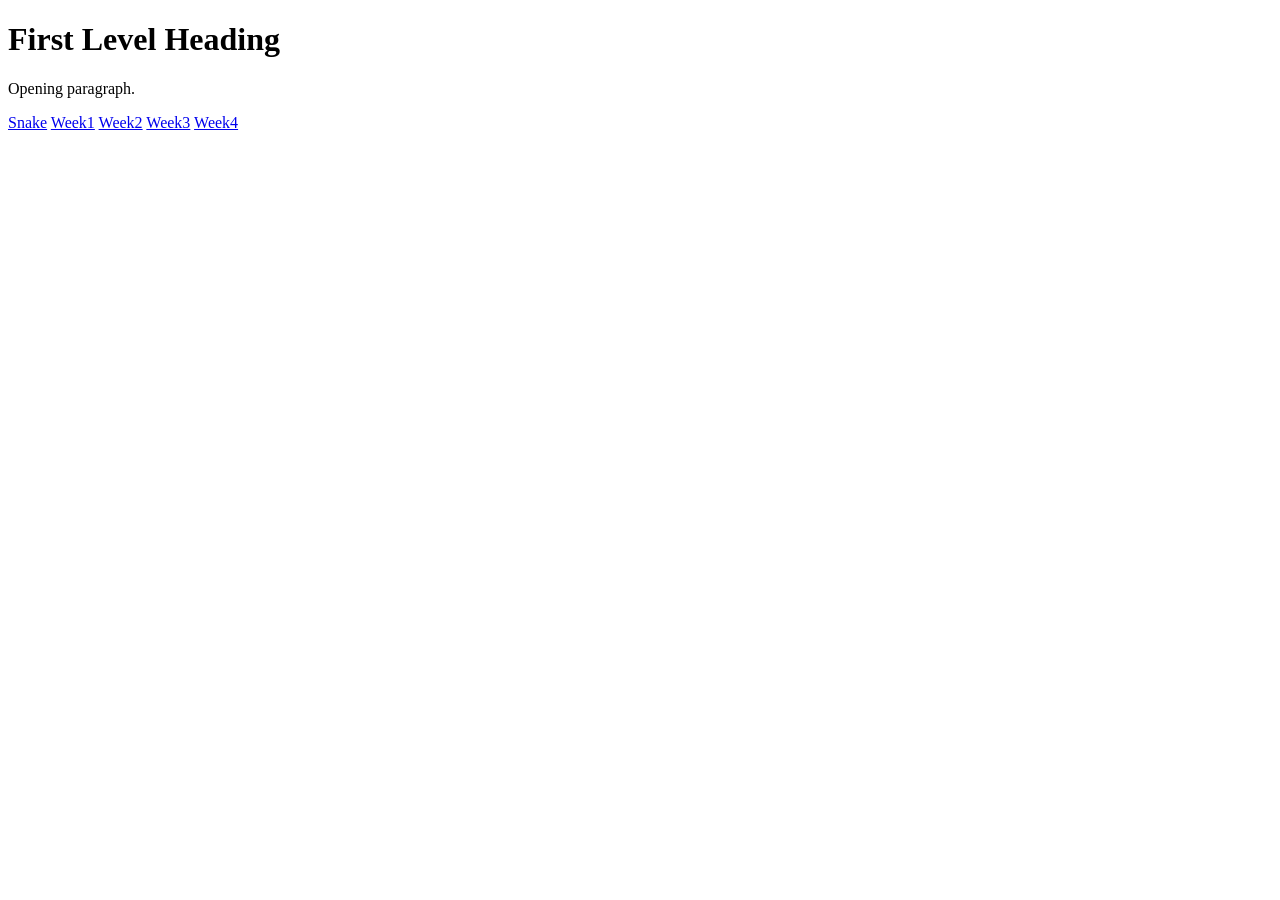
<file: index.html>
<!DOCTYPE html>
<html>
    <head>
        <title>Page Title</title>
    </head>
    <body>
        <h1>First Level Heading</h1>
        <p>Opening paragraph.</p>
        <a href="snake/snake.html">Snake</a>
        <a href="week1/hello.html">Week1</a>
        <a href="week2/w2.html">Week2</a>
        <a href="week3/w3.html">Week3</a>
        <a href="week4/w4.html">Week4</a>
    </body>
</html>
</file>
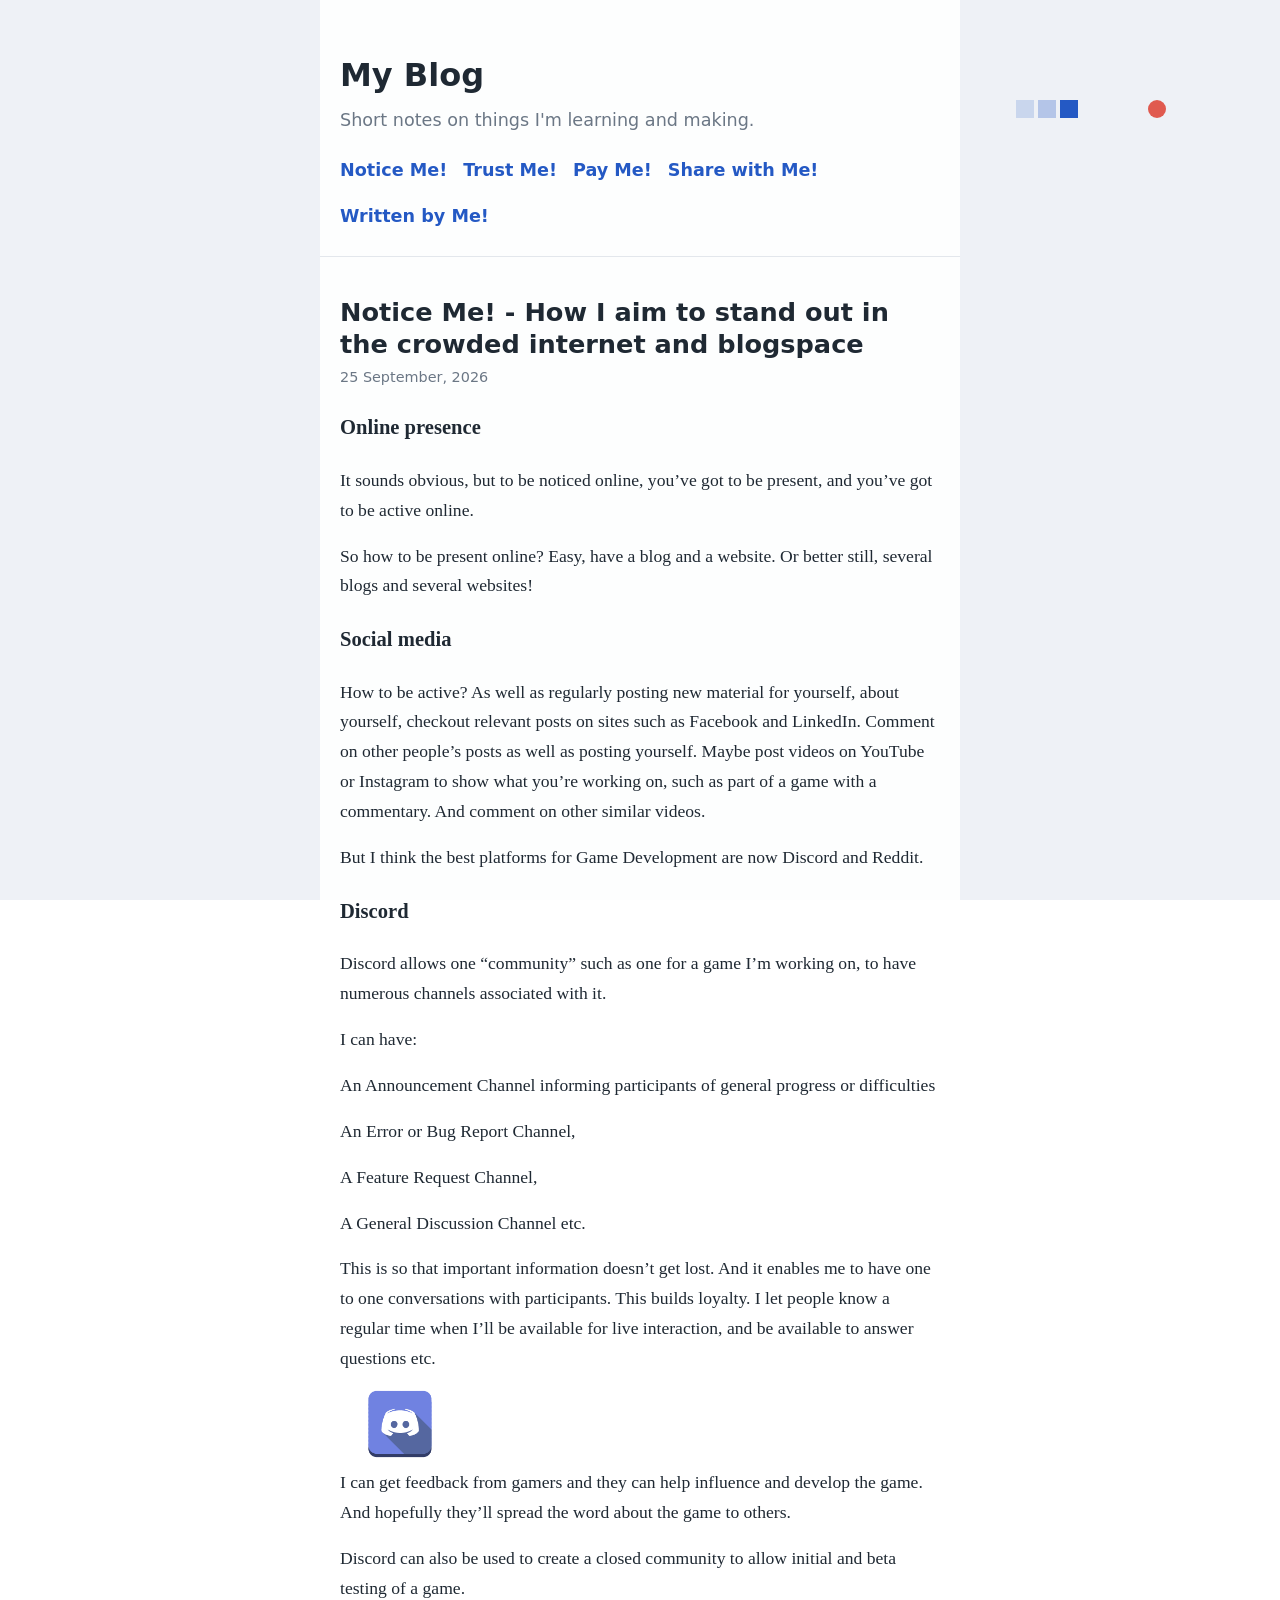
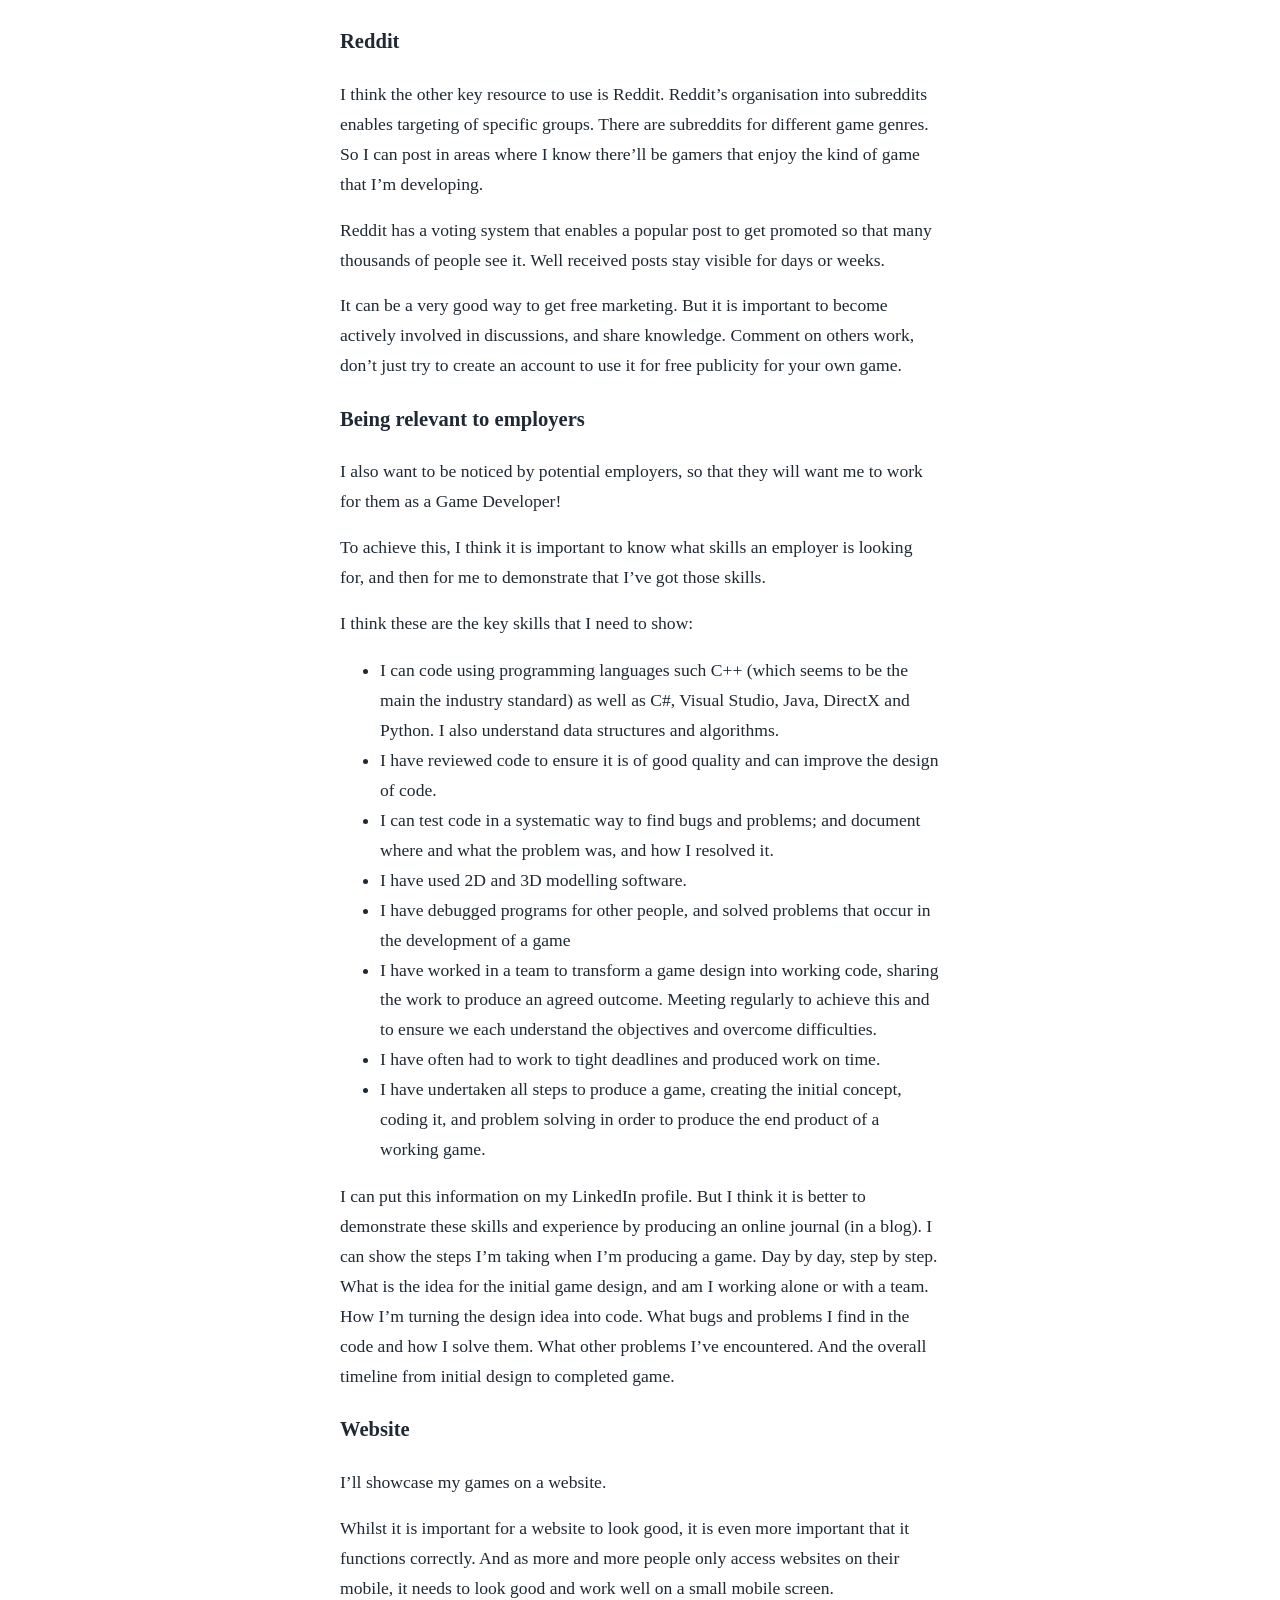
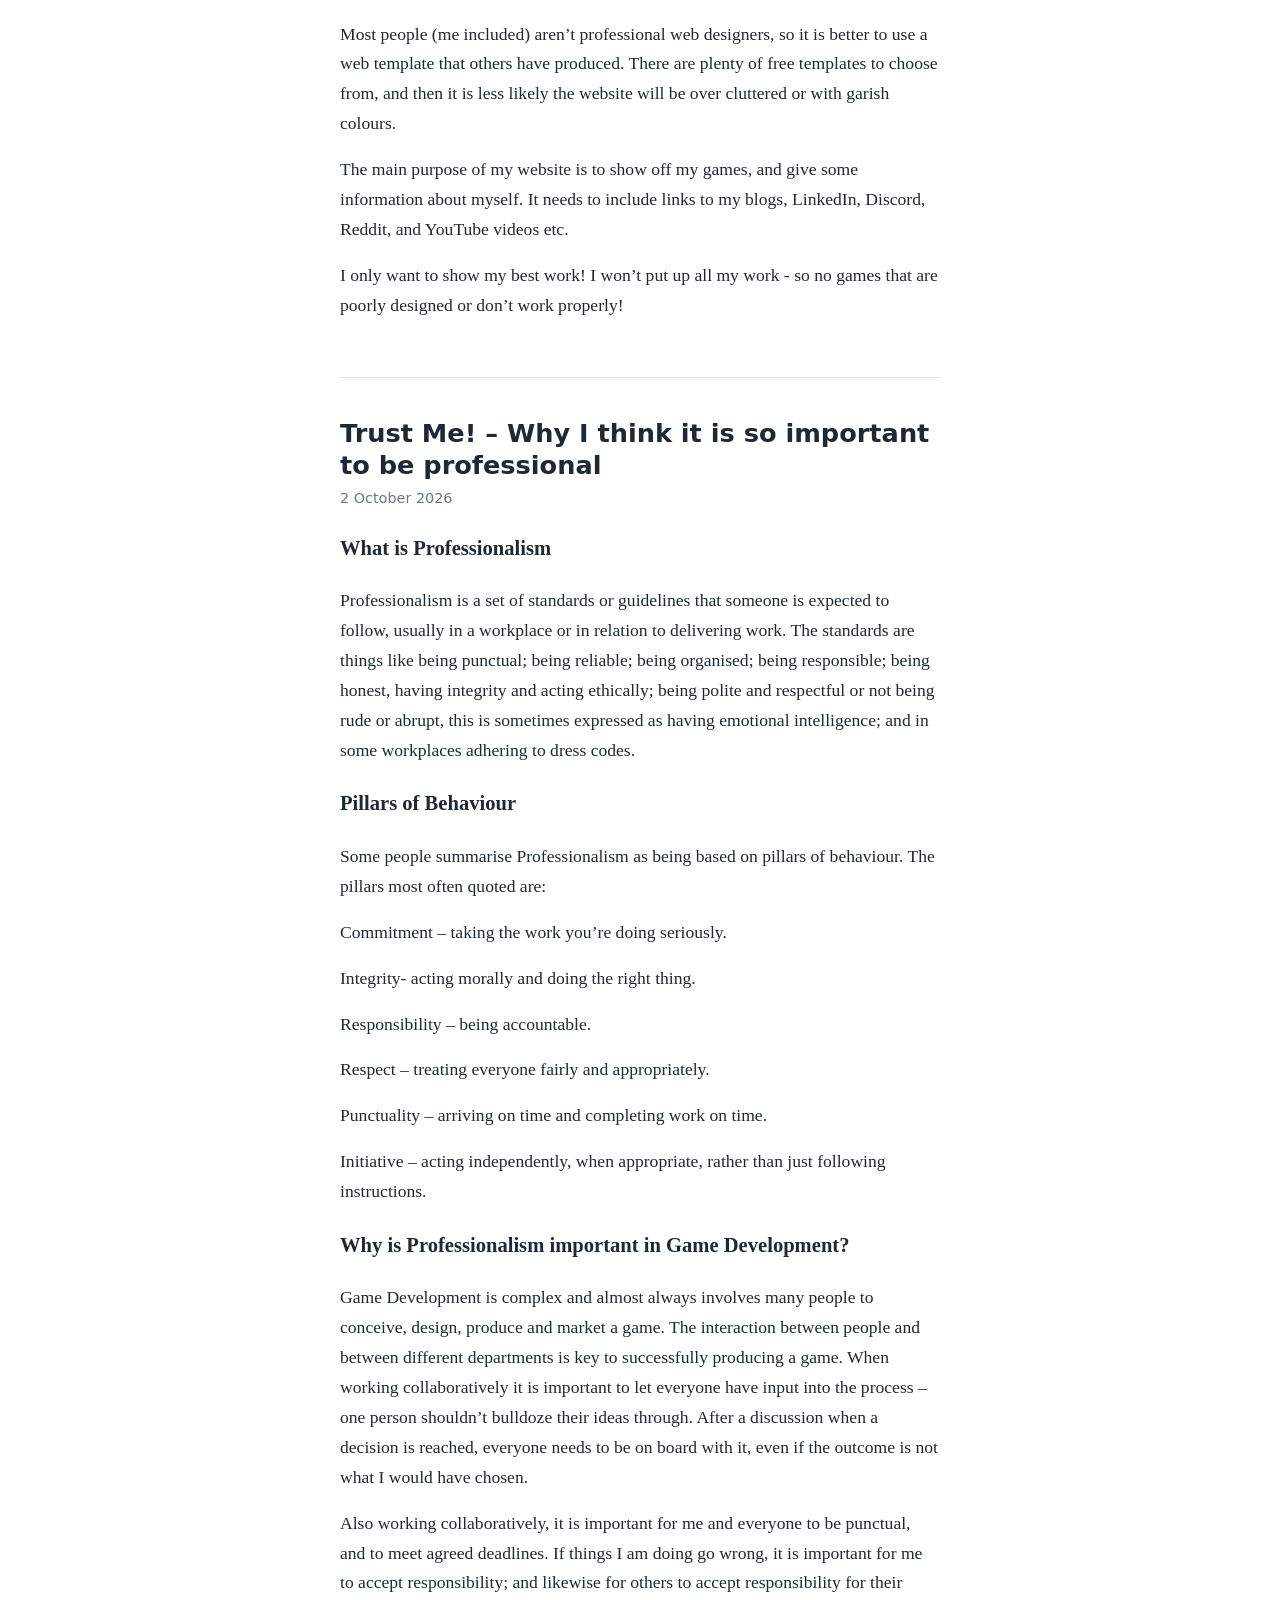
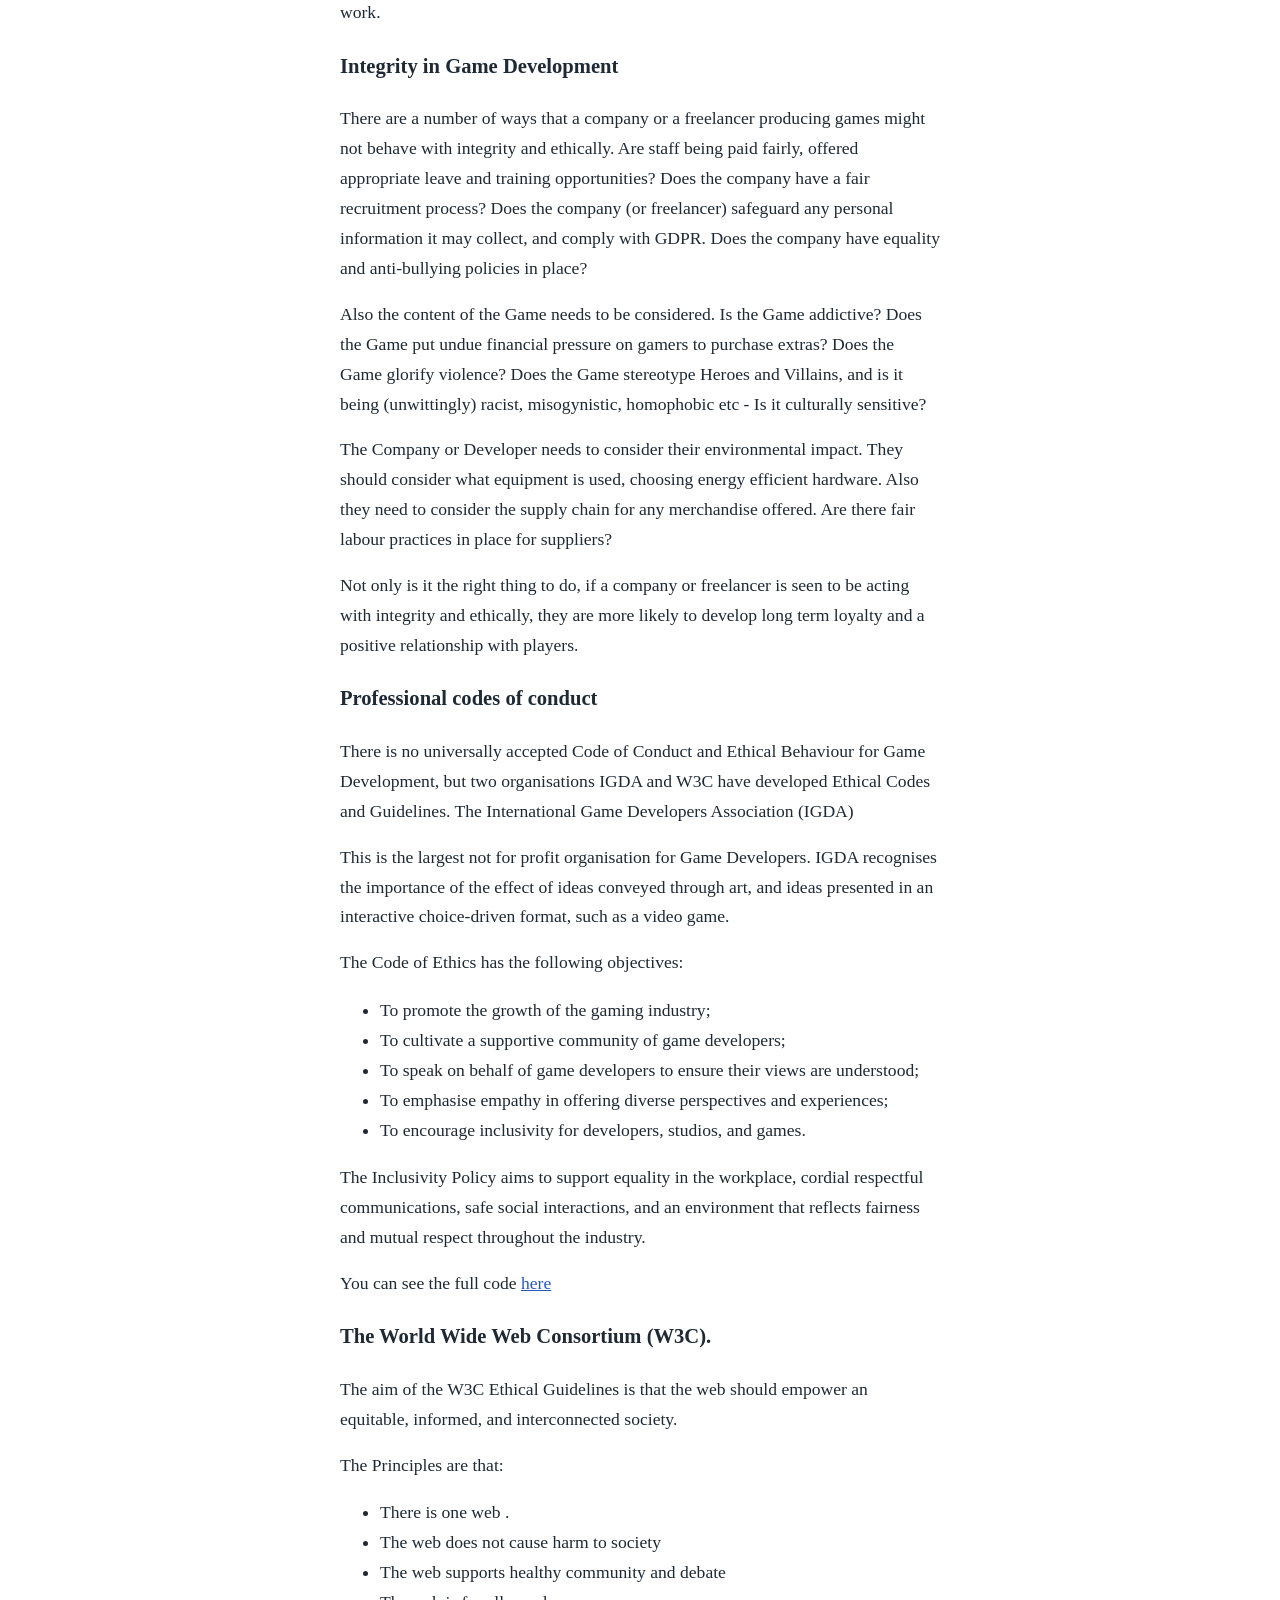
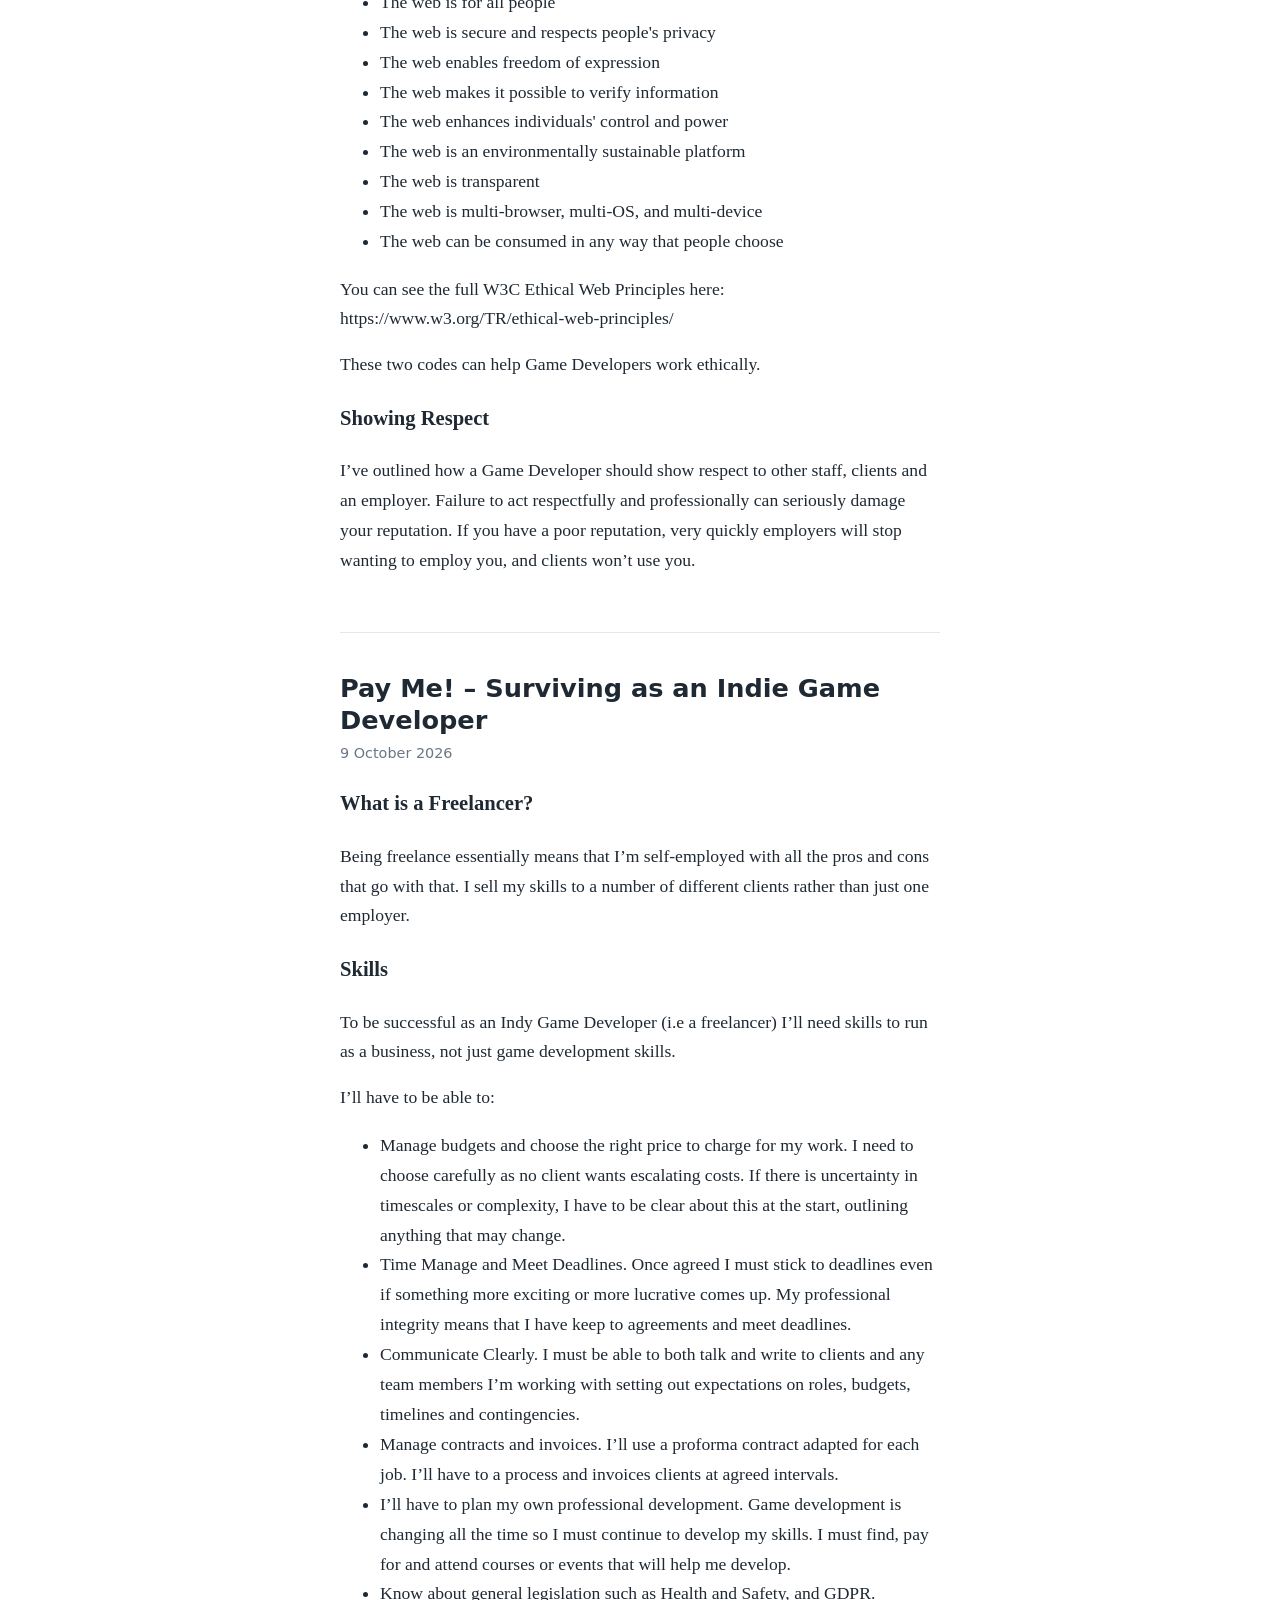
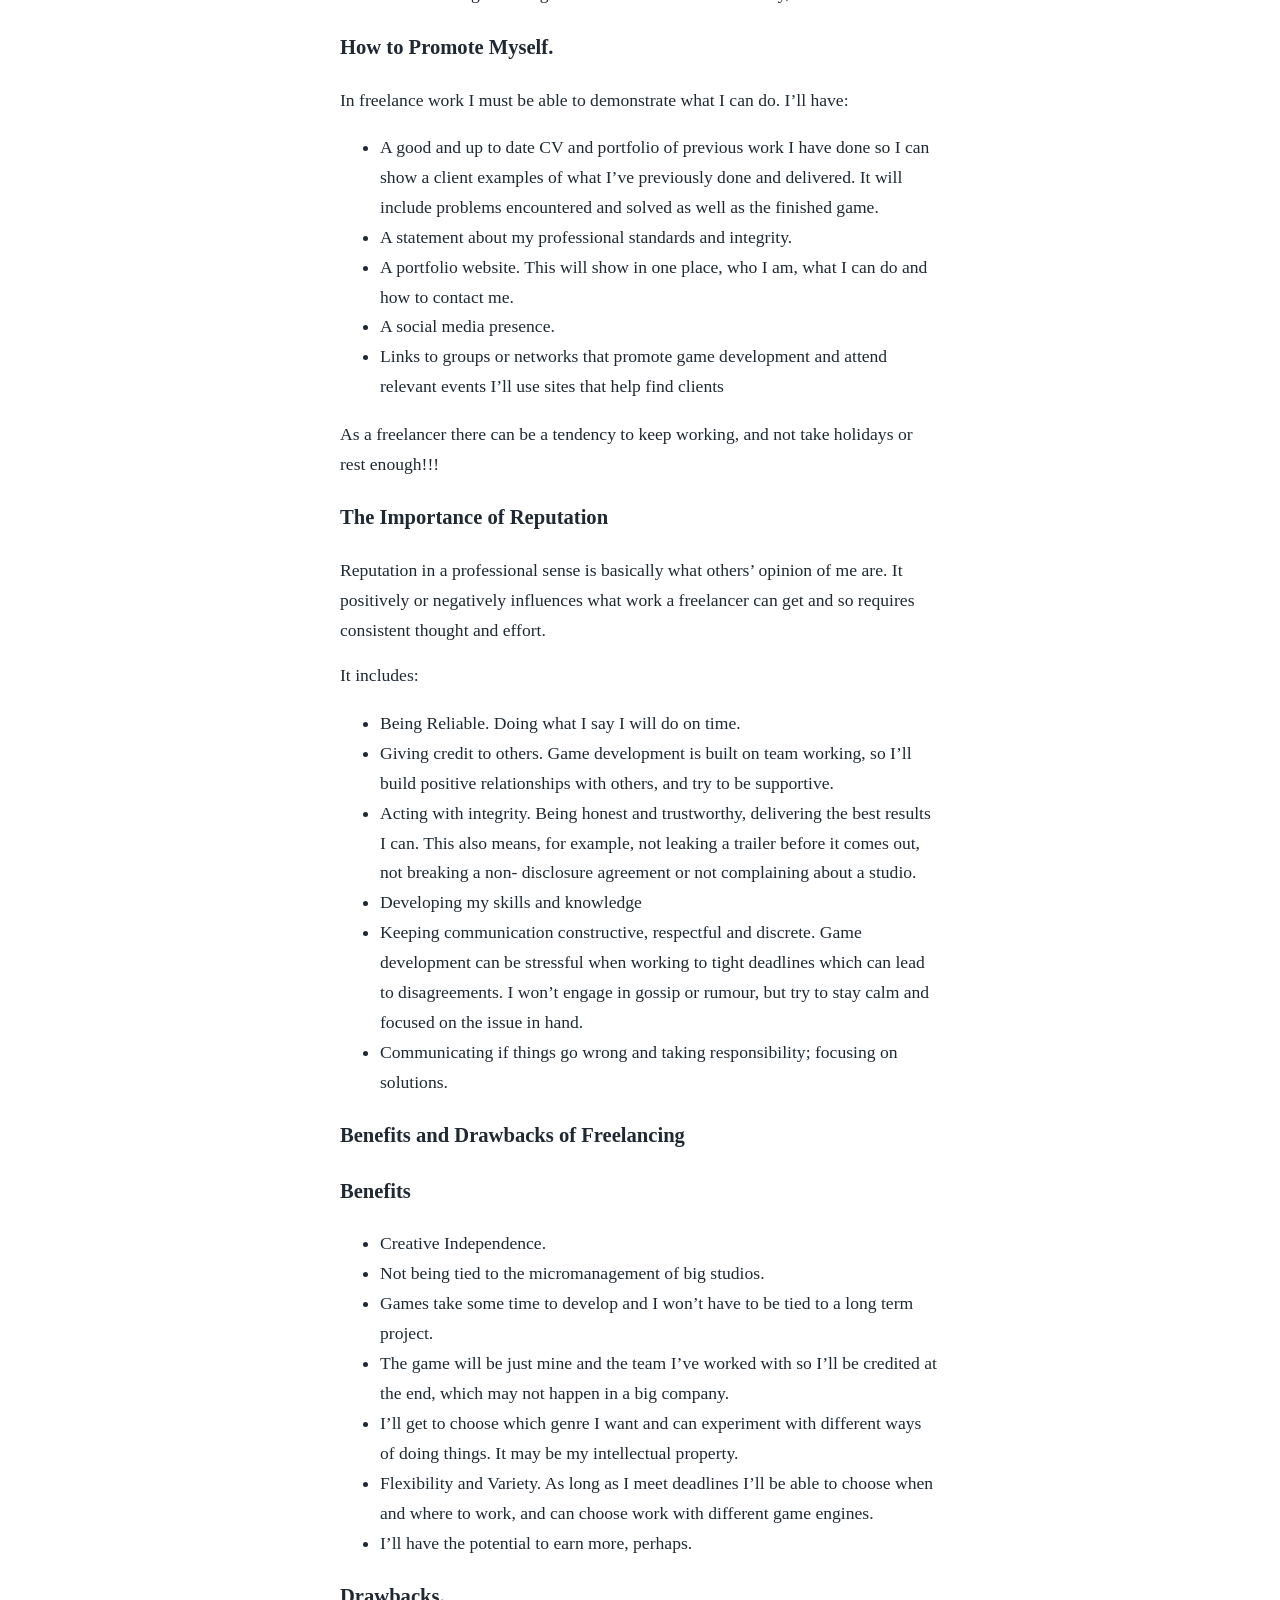
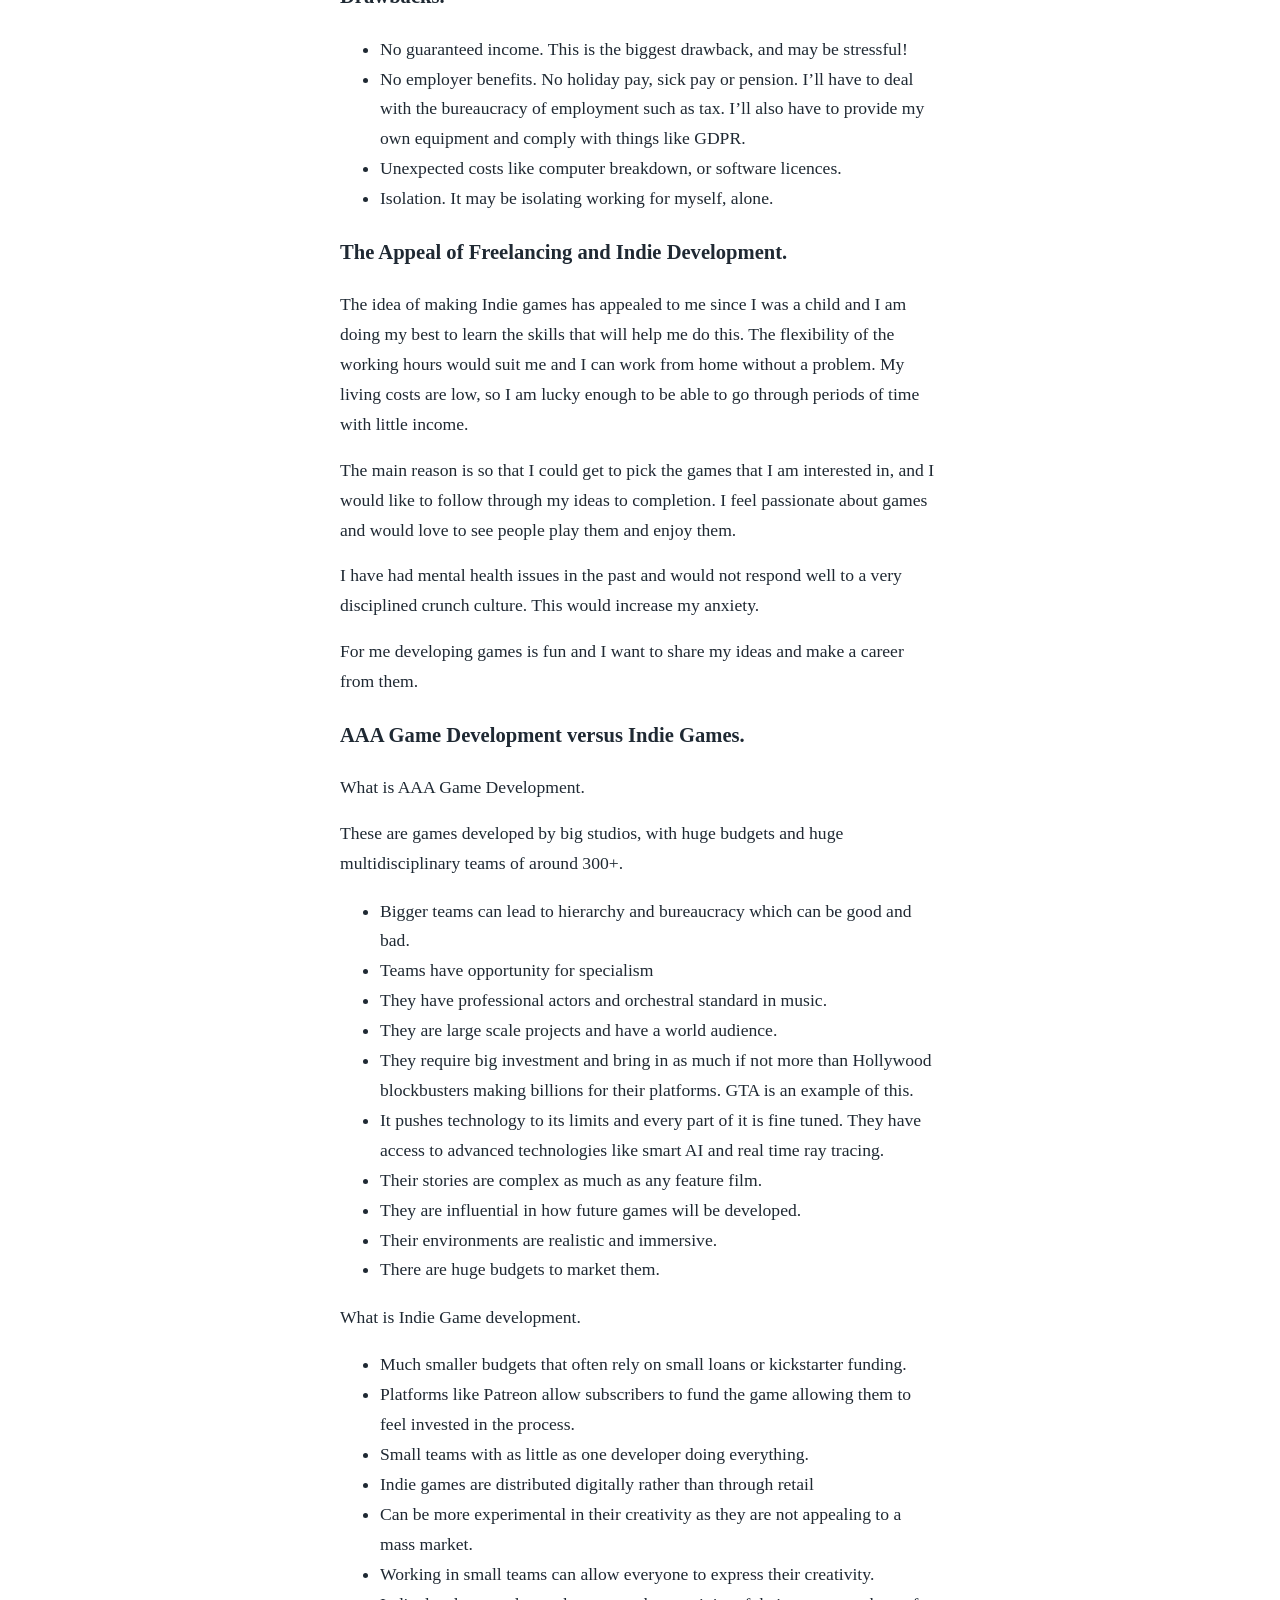
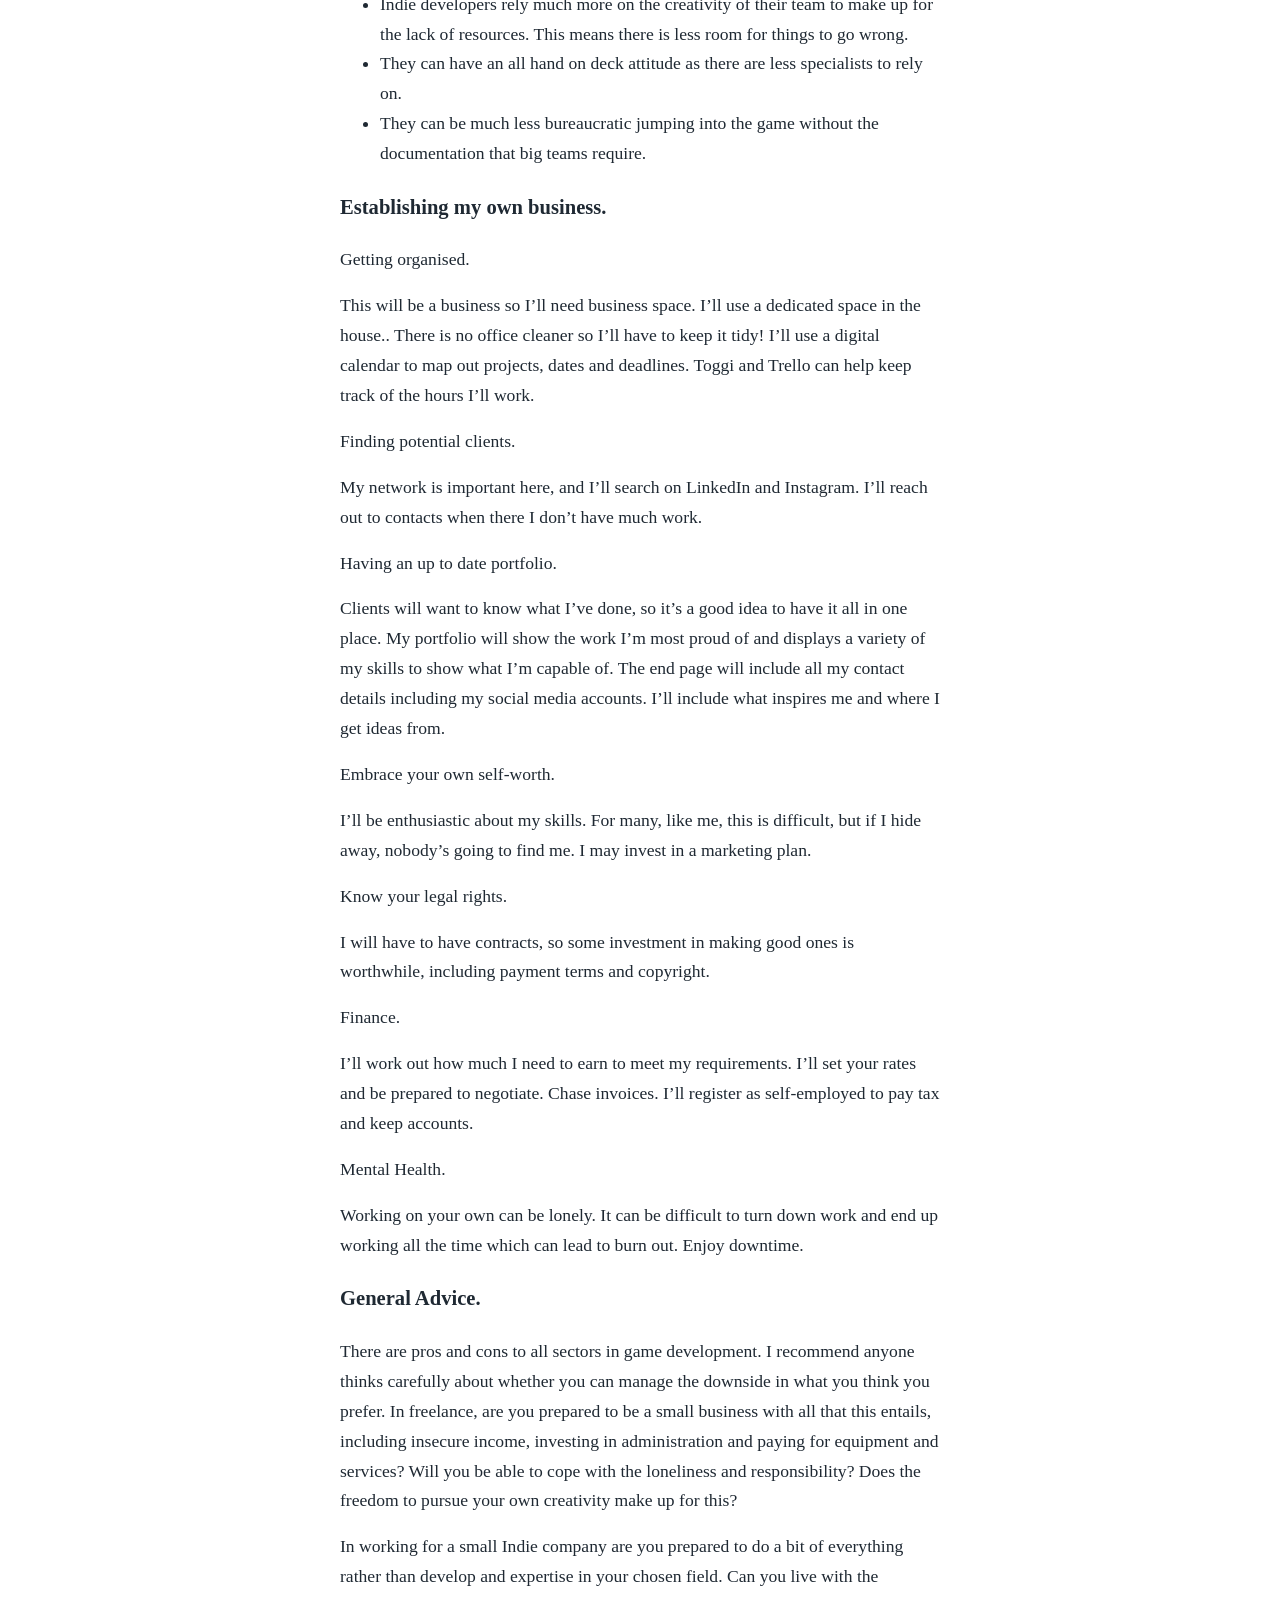
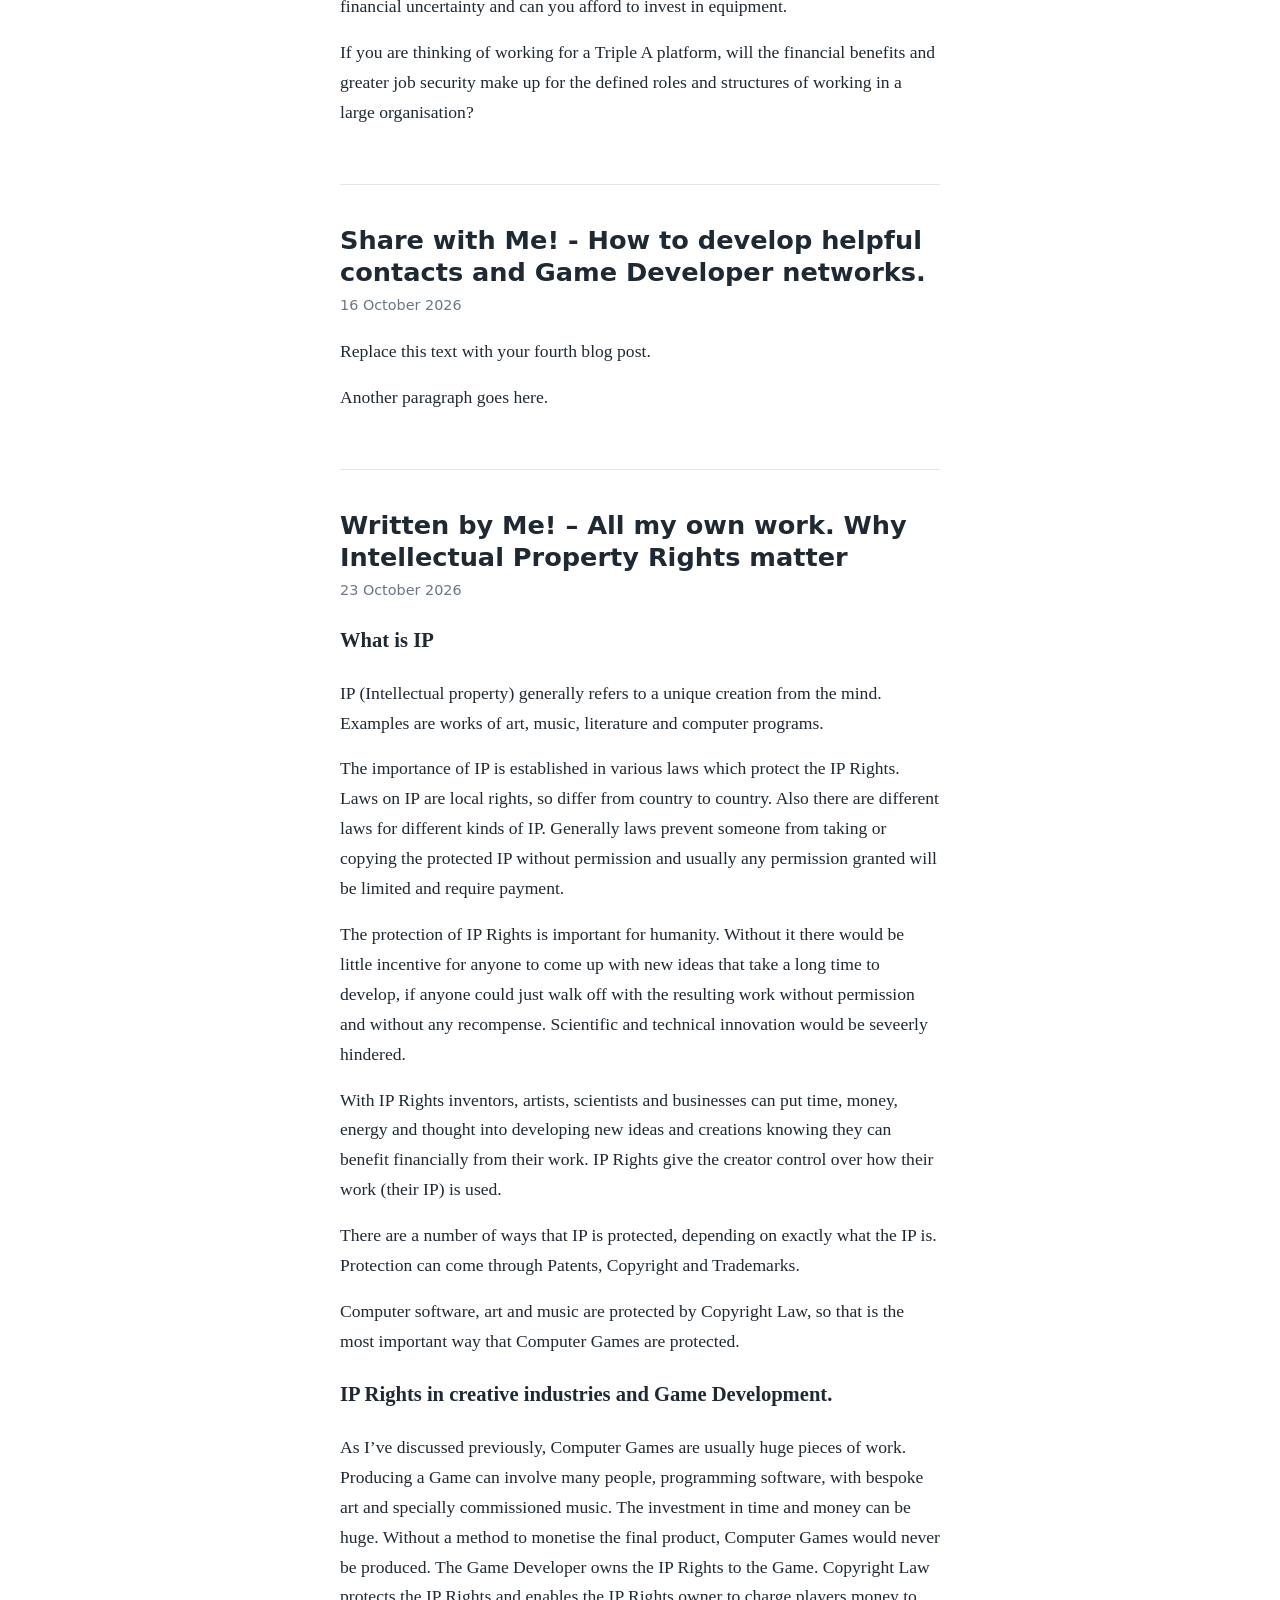
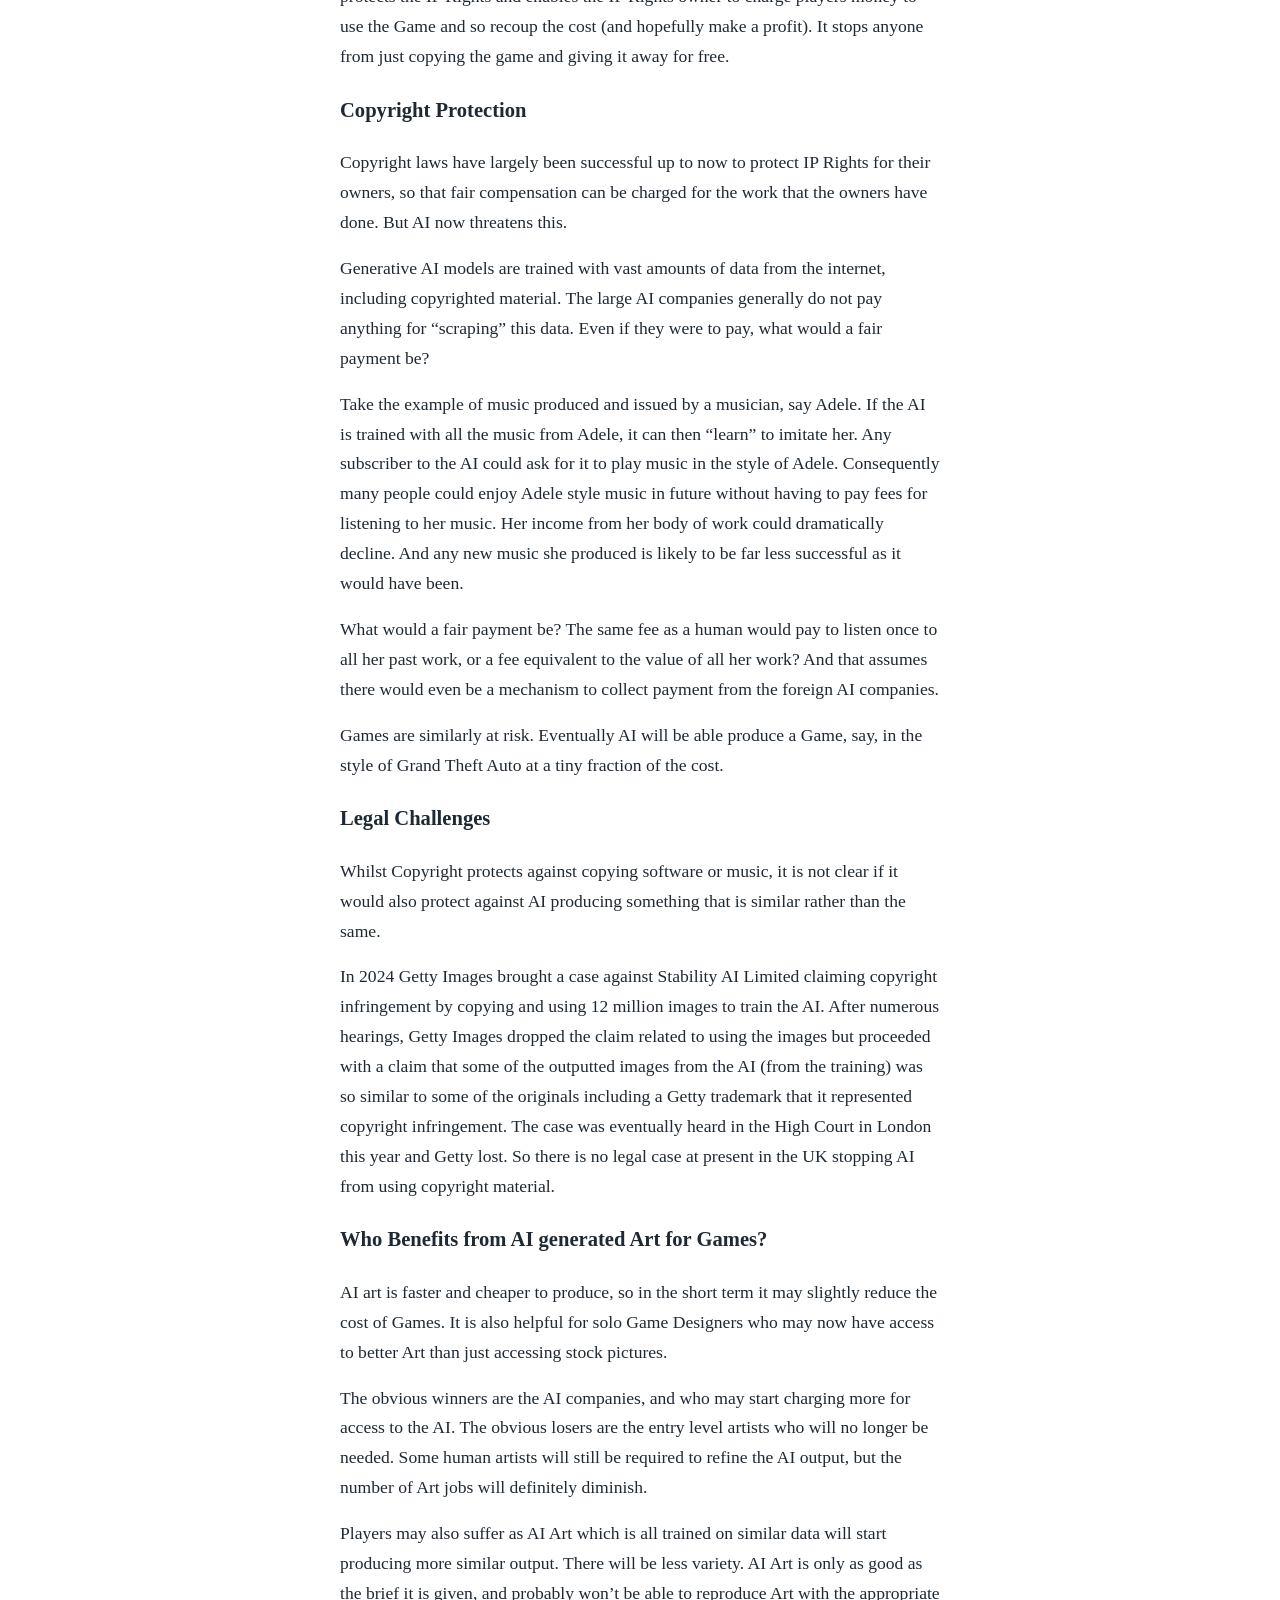
<file: blog/index.html>
<!DOCTYPE html>
<html lang="en">

<head>
  <meta charset="UTF-8">
  <meta name="viewport" content="width=device-width, initial-scale=1">
  <title>My Blog</title>
  <link rel="stylesheet" href="style.css">
</head>

<body>

  <canvas id="snake-bg" aria-hidden="true"></canvas>

  <header class="site-header">
    <h1><a href="index.html">My Blog</a></h1>
    <p class="tagline">Short notes on things I'm learning and making.</p>
    <nav>
      <a href="#post-1">Notice Me!</a>
      <a href="#post-2">Trust Me!</a>
      <a href="#post-3">Pay Me!</a>
      <a href="#post-4">Share with Me!</a>
      <a href="#post-5">Written by Me!</a>
    </nav>
  </header>

  <main>

    <article id="post-1">
      <h2>Notice Me! - How I aim to stand out in the crowded internet and blogspace</h2>
      <p class="date">25 September, 2026</p>

      <h3>Online presence</h3>
      <p>It sounds obvious, but to be noticed online, you’ve got to be present, and you’ve got to be active
        online.</p>
      <p>So how to be present online? Easy, have a blog and a website. Or better still, several blogs and
        several websites!</p>

      <h3>Social media</h3>
      <p>How to be active? As well as regularly posting new material for yourself, about yourself, checkout
        relevant posts on sites such as Facebook and LinkedIn. Comment on other people’s posts as well as
        posting yourself. Maybe post videos on YouTube or Instagram to show what you’re working on, such
        as part of a game with a commentary. And comment on other similar videos.</p>
      <p>But I think the best platforms for Game Development are now Discord and Reddit.</p>

      <h3>Discord</h3>
      <p>Discord allows one “community” such as one for a game I’m working on, to have numerous channels
        associated with it.</p>
      <p>I can have:</p>
      <p>An Announcement Channel informing participants of general progress or difficulties</p>
      <p>An Error or Bug Report Channel,</p>
      <p>A Feature Request Channel,</p>
      <p>A General Discussion Channel etc.</p>
      <p>This is so that important information doesn’t get lost. And it enables me to have one to one
        conversations with participants. This builds loyalty. I let people know a regular time when I’ll be
        available for live interaction, and be available to answer questions etc.</p>
      <img src="Images\discord.png" alt="Discord's icon" width="20%" height="20%">
      <p>I can get feedback from gamers and they can help influence and develop the game. And hopefully
        they’ll spread the word about the game to others.</p>
      <p>Discord can also be used to create a closed community to allow initial and beta testing of a game.</p>

      <h3>Reddit</h3>
      <p>I think the other key resource to use is Reddit. Reddit’s organisation into subreddits enables
        targeting of specific groups. There are subreddits for different game genres. So I can post in areas
        where I know there’ll be gamers that enjoy the kind of game that I’m developing.</p>
      <p>Reddit has a voting system that enables a popular post to get promoted so that many thousands of
        people see it. Well received posts stay visible for days or weeks.</p>
      <p>It can be a very good way to get free marketing. But it is important to become actively involved in
        discussions, and share knowledge. Comment on others work, don’t just try to create an account to
        use it for free publicity for your own game.</p>
      <h3>Being relevant to employers</h3>
      <p>I also want to be noticed by potential employers, so that they will want me to work for them as a
        Game Developer!</p>
      <p>To achieve this, I think it is important to know what skills an employer is looking for, and then for me
        to demonstrate that I’ve got those skills.</p>
      <p>I think these are the key skills that I need to show:</p>
      <ul>
        <li>I can code using programming languages such C++ (which seems to be the main the industry
          standard) as well as C#, Visual Studio, Java, DirectX and Python. I also understand data
          structures and algorithms.</li>
        <li>I have reviewed code to ensure it is of good quality and can improve the design of code.</li>
        <li>I can test code in a systematic way to find bugs and problems; and document where and
          what the problem was, and how I resolved it.</li>
        <li>I have used 2D and 3D modelling software.</li>
        <li>I have debugged programs for other people, and solved problems that occur in the
          development of a game</li>
        <li>I have worked in a team to transform a game design into working code, sharing the work to
          produce an agreed outcome. Meeting regularly to achieve this and to ensure we each
          understand the objectives and overcome difficulties.</li>
        <li>I have often had to work to tight deadlines and produced work on time.</li>
        <li>I have undertaken all steps to produce a game, creating the initial concept, coding it, and
          problem solving in order to produce the end product of a working game.</li>
      </ul>
      <p>I can put this information on my LinkedIn profile. But I think it is better to demonstrate these skills
        and experience by producing an online journal (in a blog). I can show the steps I’m taking when I’m
        producing a game. Day by day, step by step. What is the idea for the initial game design, and am I
        working alone or with a team. How I’m turning the design idea into code. What bugs and problems I
        find in the code and how I solve them. What other problems I’ve encountered. And the overall
        timeline from initial design to completed game.</p>

      <h3>Website</h3>
      <p>I’ll showcase my games on a website.</p>
      <p>Whilst it is important for a website to look good, it is even more important that it functions correctly.
        And as more and more people only access websites on their mobile, it needs to look good and work
        well on a small mobile screen.</p>
      <p>Most people (me included) aren’t professional web designers, so it is better to use a web template
        that others have produced. There are plenty of free templates to choose from, and then it is less
        likely the website will be over cluttered or with garish colours.</p>
      <p>The main purpose of my website is to show off my games, and give some information about myself.
        It needs to include links to my blogs, LinkedIn, Discord, Reddit, and YouTube videos etc.</p>
      <p>I only want to show my best work! I won’t put up all my work - so no games that are poorly designed
        or don’t work properly!</p>
    </article>

    <article id="post-2">
      <h2>Trust Me! – Why I think it is so important to be professional</h2>
      <p class="date">2 October 2026</p>

      <h3>What is Professionalism</h3>
      <p>Professionalism is a set of standards or guidelines that someone is expected to follow, usually in a
        workplace or in relation to delivering work. The standards are things like being punctual; being
        reliable; being organised; being responsible; being honest, having integrity and acting ethically;
        being polite and respectful or not being rude or abrupt, this is sometimes expressed as having
        emotional intelligence; and in some workplaces adhering to dress codes.</p>

      <h3>Pillars of Behaviour</h3>
      <p>Some people summarise Professionalism as being based on pillars of behaviour. The pillars most
        often quoted are:</p>
      <p>Commitment – taking the work you’re doing seriously.</p>
      <p>Integrity- acting morally and doing the right thing.</p>
      <p>Responsibility – being accountable.</p>
      <p>Respect – treating everyone fairly and appropriately.</p>
      <p>Punctuality – arriving on time and completing work on time.</p>
      <p>Initiative – acting independently, when appropriate, rather than just following instructions.</p>

      <h3>Why is Professionalism important in Game Development?</h3>
      <p>Game Development is complex and almost always involves many people to conceive, design,
        produce and market a game. The interaction between people and between different departments is
        key to successfully producing a game. When working collaboratively it is important to let everyone
        have input into the process – one person shouldn’t bulldoze their ideas through. After a discussion
        when a decision is reached, everyone needs to be on board with it, even if the outcome is not what I
        would have chosen.</p>
      <p>Also working collaboratively, it is important for me and everyone to be punctual, and to meet agreed
        deadlines. If things I am doing go wrong, it is important for me to accept responsibility; and likewise
        for others to accept responsibility for their work.</p>
      <h3>Integrity in Game Development</h3>
      <p>There are a number of ways that a company or a freelancer producing games might not behave with
        integrity and ethically. Are staff being paid fairly, offered appropriate leave and training
        opportunities? Does the company have a fair recruitment process? Does the company (or
        freelancer) safeguard any personal information it may collect, and comply with GDPR. Does the
        company have equality and anti-bullying policies in place?</p>
      <p>Also the content of the Game needs to be considered. Is the Game addictive? Does the Game put
        undue financial pressure on gamers to purchase extras? Does the Game glorify violence? Does the
        Game stereotype Heroes and Villains, and is it being (unwittingly) racist, misogynistic, homophobic
        etc - Is it culturally sensitive?</p>
      <p>The Company or Developer needs to consider their environmental impact. They should consider
        what equipment is used, choosing energy efficient hardware. Also they need to consider the supply
        chain for any merchandise offered. Are there fair labour practices in place for suppliers?</p>
      <p>Not only is it the right thing to do, if a company or freelancer is seen to be acting with integrity and
        ethically, they are more likely to develop long term loyalty and a positive relationship with players.</p>

      <h3>Professional codes of conduct</h3>
      <p>There is no universally accepted Code of Conduct and Ethical Behaviour for Game Development, but
        two organisations IGDA and W3C have developed Ethical Codes and Guidelines.
        The International Game Developers Association (IGDA)</p>
      <p>This is the largest not for profit organisation for Game Developers.
        IGDA recognises the importance of the effect of ideas conveyed through art, and ideas presented in
        an interactive choice-driven format, such as a video game.</p>
      <p>The Code of Ethics has the following objectives:</p>
      <ul>
        <li>To promote the growth of the gaming industry;</li>
        <li>To cultivate a supportive community of game developers;</li>
        <li>To speak on behalf of game developers to ensure their views are understood;</li>
        <li>To emphasise empathy in offering diverse perspectives and experiences;</li>
        <li>To encourage inclusivity for developers, studios, and games.</li>
      </ul>
      <p>The Inclusivity Policy aims to support equality in the workplace, cordial respectful communications,
        safe social interactions, and an environment that reflects fairness and mutual respect throughout
        the industry.</p>
      <p>You can see the full code <a href="https://igda.org/resourcelibrary/game-industry-standards/">here</a></p>

      <h3> The World Wide Web Consortium (W3C).</h3>
      The aim of the W3C Ethical Guidelines is that the web should empower an equitable, informed, and
      interconnected society.</p>
      <p>The Principles are that:</p>
      <ul>
        <li>There is one web .</li>
        <li>The web does not cause harm to society</li>
        <li>The web supports healthy community and debate</li>
        <li>The web is for all people</li>
        <li>The web is secure and respects people&#39;s privacy</li>
        <li>The web enables freedom of expression</li>
        <li>The web makes it possible to verify information</li>
        <li>The web enhances individuals&#39; control and power</li>
        <li>The web is an environmentally sustainable platform</li>
        <li>The web is transparent</li>
        <li>The web is multi-browser, multi-OS, and multi-device</li>
        <li>The web can be consumed in any way that people choose</li>
      </ul>
      <p>You can see the full W3C Ethical Web Principles here:
        https://www.w3.org/TR/ethical-web-principles/</p>
      </p>These two codes can help Game Developers work ethically.</p>

      <h3>Showing Respect</h3>
      <p>I’ve outlined how a Game Developer should show respect to other staff, clients and an employer.
        Failure to act respectfully and professionally can seriously damage your reputation. If you have a
        poor reputation, very quickly employers will stop wanting to employ you, and clients won’t use you.</p>
    </article>

    <article id="post-3">
      <h2>Pay Me! – Surviving as an Indie Game Developer</h2>
      <p class="date">9 October 2026</p>

      <h3>What is a Freelancer?</h3>
      <p>Being freelance essentially means that I’m self-employed with all the pros and cons that go with
        that. I sell my skills to a number of different clients rather than just one employer.</p>

      <h3>Skills</h3>
      <p>To be successful as an Indy Game Developer (i.e a freelancer) I’ll need skills to run as a business, not
        just game development skills.</p>
      <p>I’ll have to be able to:</p>
      <ul>
        <li>Manage budgets and choose the right price to charge for my work. I need to choose
          carefully as no client wants escalating costs. If there is uncertainty in timescales or
          complexity, I have to be clear about this at the start, outlining anything that may change.</li>
        <li>Time Manage and Meet Deadlines. Once agreed I must stick to deadlines even if
          something more exciting or more lucrative comes up. My professional integrity means
          that I have keep to agreements and meet deadlines.</li>
        <li>Communicate Clearly. I must be able to both talk and write to clients and any team
          members I’m working with setting out expectations on roles, budgets, timelines and
          contingencies.</li>
        <li>Manage contracts and invoices. I’ll use a proforma contract adapted for each job. I’ll
          have to a process and invoices clients at agreed intervals.</li>
        <li>I’ll have to plan my own professional development. Game development is changing all
          the time so I must continue to develop my skills. I must find, pay for and attend courses
          or events that will help me develop.</li>
        <li>Know about general legislation such as Health and Safety, and GDPR.</li>
      </ul>

      <h3>How to Promote Myself.</h3>
      <p>In freelance work I must be able to demonstrate what I can do. I’ll have:</p>
      <ul>
        <li>A good and up to date CV and portfolio of previous work I have done so I can show a
          client examples of what I’ve previously done and delivered. It will include problems
          encountered and solved as well as the finished game.</li>
        <li>A statement about my professional standards and integrity.</li>
        <li>A portfolio website. This will show in one place, who I am, what I can do and how to
          contact me.</li>
        <li>A social media presence.</li>
        <li>Links to groups or networks that promote game development and attend relevant
          events I’ll use sites that help find clients</li>
      </ul>
      <p>As a freelancer there can be a tendency to keep working, and not take holidays or rest enough!!!</p>

      <h3>The Importance of Reputation</h3>
      <p>Reputation in a professional sense is basically what others’ opinion of me are. It positively or
        negatively influences what work a freelancer can get and so requires consistent thought and effort.</p>
      <p>It includes:</p>
      <ul>
        <li>Being Reliable. Doing what I say I will do on time.</li>
        <li>Giving credit to others. Game development is built on team working, so I’ll build positive
          relationships with others, and try to be supportive.</li>
        <li>Acting with integrity. Being honest and trustworthy, delivering the best results I can. This
          also means, for example, not leaking a trailer before it comes out, not breaking a non-
          disclosure agreement or not complaining about a studio.</li>
        <li>Developing my skills and knowledge</li>
        <li>Keeping communication constructive, respectful and discrete. Game development can be
          stressful when working to tight deadlines which can lead to disagreements. I won’t engage in
          gossip or rumour, but try to stay calm and focused on the issue in hand.</li>
        <li>Communicating if things go wrong and taking responsibility; focusing on solutions.</li>
      </ul>

      <h3>Benefits and Drawbacks of Freelancing</h3>
      <h3>Benefits</h3>
      <ul>
        <li>Creative Independence.</li>
        <li>Not being tied to the micromanagement of big studios.</li>
        <li>Games take some time to develop and I won’t have to be tied to a long term project.</li>
        <li>The game will be just mine and the team I’ve worked with so I’ll be credited at the end,
          which may not happen in a big company.</li>
        <li>I’ll get to choose which genre I want and can experiment with different ways of doing things.
          It may be my intellectual property.</li>
        <li>Flexibility and Variety. As long as I meet deadlines I’ll be able to choose when and where to
          work, and can choose work with different game engines.</li>
        <li>I’ll have the potential to earn more, perhaps.</li>
      </ul>

      <h3>Drawbacks.</h3>
      <ul>
        <li>No guaranteed income. This is the biggest drawback, and may be stressful!</li>
        <li>No employer benefits. No holiday pay, sick pay or pension. I’ll have to deal with the
          bureaucracy of employment such as tax. I’ll also have to provide my own equipment and
          comply with things like GDPR.</li>
        <li>Unexpected costs like computer breakdown, or software licences.</li>
        <li>Isolation. It may be isolating working for myself, alone.</li>
      </ul>

      <h3>The Appeal of Freelancing and Indie Development.</h3>
      <p>The idea of making Indie games has appealed to me since I was a child and I am doing my best to
        learn the skills that will help me do this. The flexibility of the working hours would suit me and I can
        work from home without a problem. My living costs are low, so I am lucky enough to be able to go
        through periods of time with little income.</p>
      <p>The main reason is so that I could get to pick the games that I am interested in, and I would like to
        follow through my ideas to completion. I feel passionate about games and would love to see people
        play them and enjoy them.</p>
      <p>I have had mental health issues in the past and would not respond well to a very disciplined crunch
        culture. This would increase my anxiety.</p>
      <p>For me developing games is fun and I want to share my ideas and make a career from them.</p>

      <h3>AAA Game Development versus Indie Games.</h3>
      <p>What is AAA Game Development.</p>
      <p>These are games developed by big studios, with huge budgets and huge multidisciplinary teams of
        around 300+.</p>
      <ul>
        <li>Bigger teams can lead to hierarchy and bureaucracy which can be good and bad.</li>
        <li>Teams have opportunity for specialism</li>
        <li>They have professional actors and orchestral standard in music.</li>
        <li>They are large scale projects and have a world audience.</li>
        <li>They require big investment and bring in as much if not more than Hollywood
          blockbusters making billions for their platforms. GTA is an example of this.</li>
        <li>It pushes technology to its limits and every part of it is fine tuned. They have access to
          advanced technologies like smart AI and real time ray tracing.</li>
        <li>Their stories are complex as much as any feature film.</li>
        <li>They are influential in how future games will be developed.</li>
        <li>Their environments are realistic and immersive.</li>
        <li>There are huge budgets to market them.</li>
      </ul>
      <p>What is Indie Game development.</p>
      <ul>
        <li>Much smaller budgets that often rely on small loans or kickstarter funding.</li>
        <li>Platforms like Patreon allow subscribers to fund the game allowing them to feel invested
          in the process.</li>
        <li>Small teams with as little as one developer doing everything.</li>
        <li>Indie games are distributed digitally rather than through retail</li>
        <li>Can be more experimental in their creativity as they are not appealing to a mass market.</li>
        <li>Working in small teams can allow everyone to express their creativity.</li>
        <li>Indie developers rely much more on the creativity of their team to make up for the lack
          of resources. This means there is less room for things to go wrong.</li>
        <li>They can have an all hand on deck attitude as there are less specialists to rely on.</li>
        <li>They can be much less bureaucratic jumping into the game without the documentation
          that big teams require.</li>
      </ul>

      <h3>Establishing my own business.</h3>
      <p>Getting organised.</p>
      <p>This will be a business so I’ll need business space. I’ll use a dedicated space in the house.. There is no
        office cleaner so I’ll have to keep it tidy! I’ll use a digital calendar to map out projects, dates and
        deadlines. Toggi and Trello can help keep track of the hours I’ll work.</p>
      <p>Finding potential clients.</p>
      <p>My network is important here, and I’ll search on LinkedIn and Instagram. I’ll reach out to contacts
        when there I don’t have much work.</p>
      <p>Having an up to date portfolio.</p>
      <p>Clients will want to know what I’ve done, so it’s a good idea to have it all in one place. My portfolio
        will show the work I’m most proud of and displays a variety of my skills to show what I’m capable of.
        The end page will include all my contact details including my social media accounts. I’ll include what
        inspires me and where I get ideas from.</p>
      <p>Embrace your own self-worth.</p>
      <p>I’ll be enthusiastic about my skills. For many, like me, this is difficult, but if I hide away, nobody’s
        going to find me. I may invest in a marketing plan.</p>
      <p>Know your legal rights.</p>
      <p>I will have to have contracts, so some investment in making good ones is worthwhile, including
        payment terms and copyright.</p>
      <p>Finance.</p>
      <p>I’ll work out how much I need to earn to meet my requirements. I’ll set your rates and be prepared
        to negotiate. Chase invoices. I’ll register as self-employed to pay tax and keep accounts.</p>
      <p>Mental Health.</p>
      <p>Working on your own can be lonely. It can be difficult to turn down work and end up working all the
        time which can lead to burn out. Enjoy downtime.</p>

      <h3>General Advice.</h3>
      <p>There are pros and cons to all sectors in game development. I recommend anyone thinks carefully
        about whether you can manage the downside in what you think you prefer. In freelance, are you
        prepared to be a small business with all that this entails, including insecure income, investing in
        administration and paying for equipment and services? Will you be able to cope with the loneliness
        and responsibility? Does the freedom to pursue your own creativity make up for this?</p>
      <p>In working for a small Indie company are you prepared to do a bit of everything rather than develop
        and expertise in your chosen field. Can you live with the financial uncertainty and can you afford to
        invest in equipment.</p>
      <p>If you are thinking of working for a Triple A platform, will the financial benefits and greater job
        security make up for the defined roles and structures of working in a large organisation?</p>
    </article>

    <article id="post-4">
      <h2>Share with Me! - How to develop helpful contacts and Game Developer networks.</h2>
      <p class="date">16 October 2026</p>
      <p>Replace this text with your fourth blog post.</p>
      <p>Another paragraph goes here.</p>
    </article>

    <article id="post-5">
      <h2>Written by Me! – All my own work. Why Intellectual Property Rights matter</h2>
      <p class="date">23 October 2026</p>

      <h3>What is IP</h3>
      <p>IP (Intellectual property) generally refers to a unique creation from the mind. Examples are works of
        art, music, literature and computer programs.</p>
      <p>The importance of IP is established in various laws which protect the IP Rights. Laws on IP are local
        rights, so differ from country to country. Also there are different laws for different kinds of IP.
        Generally laws prevent someone from taking or copying the protected IP without permission and
        usually any permission granted will be limited and require payment.</p>
      <p>The protection of IP Rights is important for humanity. Without it there would be little incentive for
        anyone to come up with new ideas that take a long time to develop, if anyone could just walk off
        with the resulting work without permission and without any recompense. Scientific and technical
        innovation would be seveerly hindered.</p>
      <p>With IP Rights inventors, artists, scientists and businesses can put time, money, energy and
        thought into developing new ideas and creations knowing they can benefit financially from their
        work. IP Rights give the creator control over how their work (their IP) is used.</p>
      <p>There are a number of ways that IP is protected, depending on exactly what the IP is. Protection can
        come through Patents, Copyright and Trademarks.</p>
      <p>Computer software, art and music are protected by Copyright Law, so that is the most important
        way that Computer Games are protected.</p>

      <h3>IP Rights in creative industries and Game Development.</h3>
      <p>As I’ve discussed previously, Computer Games are usually huge pieces of work. Producing a Game
        can involve many people, programming software, with bespoke art and specially commissioned
        music. The investment in time and money can be huge. Without a method to monetise the final
        product, Computer Games would never be produced. The Game Developer owns the IP Rights to the
        Game. Copyright Law protects the IP Rights and enables the IP Rights owner to charge players
        money to use the Game and so recoup the cost (and hopefully make a profit). It stops anyone from
        just copying the game and giving it away for free.</p>

      <h3>Copyright Protection</h3>
      <p>Copyright laws have largely been successful up to now to protect IP Rights for their owners, so that
        fair compensation can be charged for the work that the owners have done. But AI now threatens
        this.</p>
      <p>Generative AI models are trained with vast amounts of data from the internet, including copyrighted
        material. The large AI companies generally do not pay anything for “scraping” this data. Even if they
        were to pay, what would a fair payment be?</p>
      <p>Take the example of music produced and issued by a musician, say Adele. If the AI is trained with all
        the music from Adele, it can then “learn” to imitate her. Any subscriber to the AI could ask for it to
        play music in the style of Adele. Consequently many people could enjoy Adele style music in future
        without having to pay fees for listening to her music. Her income from her body of work could
        dramatically decline. And any new music she produced is likely to be far less successful as it would
        have been.</p>
      <p>What would a fair payment be? The same fee as a human would pay to listen once to all her past
        work, or a fee equivalent to the value of all her work? And that assumes there would even be a
        mechanism to collect payment from the foreign AI companies.</p>
      <p>Games are similarly at risk. Eventually AI will be able produce a Game, say, in the style of Grand
        Theft Auto at a tiny fraction of the cost.</p>

      <h3>Legal Challenges</h3>
      <p>Whilst Copyright protects against copying software or music, it is not clear if it would also protect
        against AI producing something that is similar rather than the same.</p>
      <p>In 2024 Getty Images brought a case against Stability AI Limited claiming copyright infringement by
        copying and using 12 million images to train the AI. After numerous hearings, Getty Images dropped
        the claim related to using the images but proceeded with a claim that some of the outputted images
        from the AI (from the training) was so similar to some of the originals including a Getty trademark
        that it represented copyright infringement. The case was eventually heard in the High Court in
        London this year and Getty lost. So there is no legal case at present in the UK stopping AI from using
        copyright material.</p>

      <h3>Who Benefits from AI generated Art for Games?</h3>
      <p>AI art is faster and cheaper to produce, so in the short term it may slightly reduce the cost of Games.
        It is also helpful for solo Game Designers who may now have access to better Art than just accessing
        stock pictures.</p>
      <p>The obvious winners are the AI companies, and who may start charging more for access to the AI.
        The obvious losers are the entry level artists who will no longer be needed. Some human artists will
        still be required to refine the AI output, but the number of Art jobs will definitely diminish.</p>
      <p>Players may also suffer as AI Art which is all trained on similar data will start producing more similar
        output. There will be less variety. AI Art is only as good as the brief it is given, and probably won’t
        be able to reproduce Art with the appropriate emotional resonance.</p>

      <h3>In my view, AI is undoubtedly a threat to the Creative Industries.</h3>
    </article>

  </main>

  <footer class="site-footer">
    <p>&copy; 2026 My Blog</p>
  </footer>

  <script src="script.js"></script>
</body>

</html>
</file>
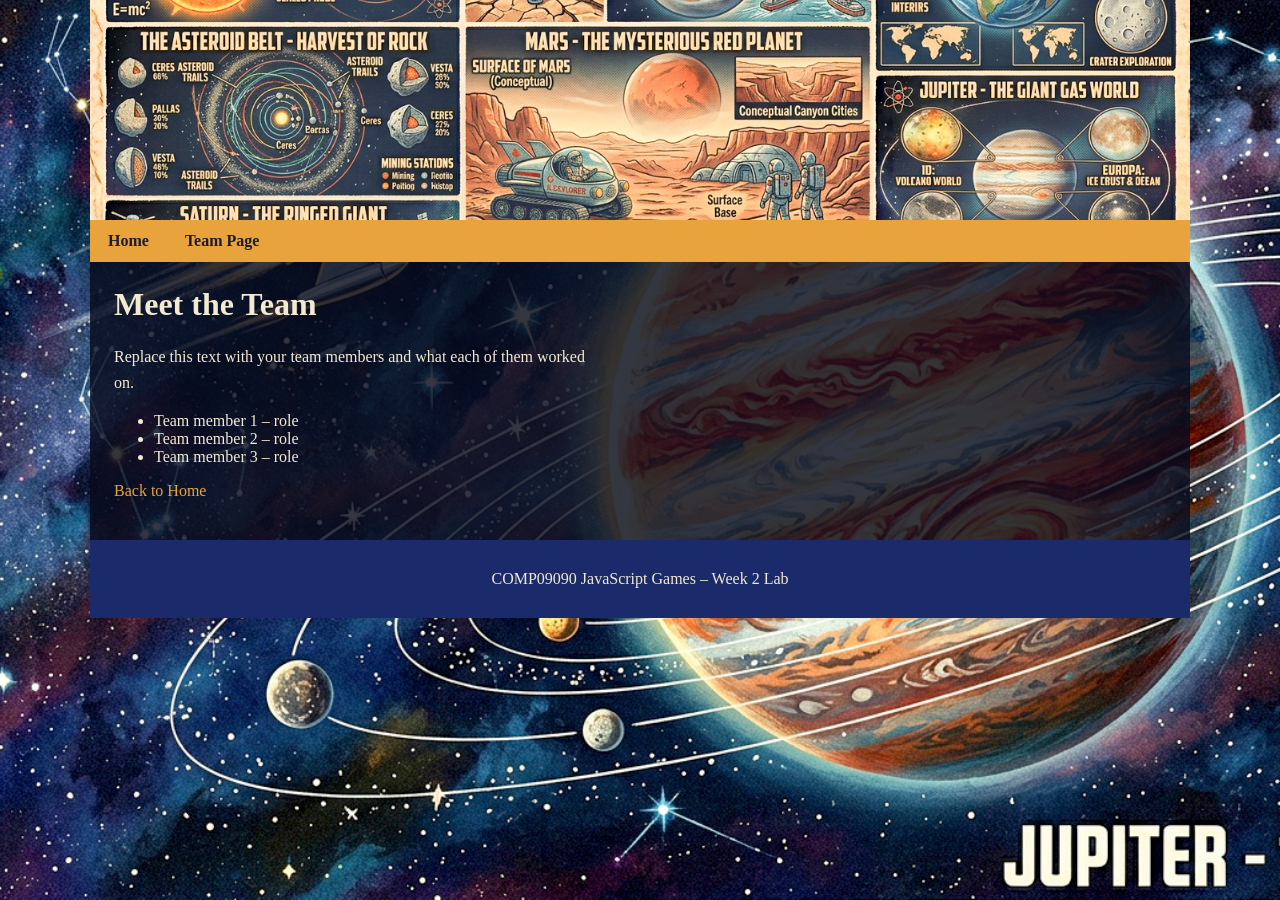
<file: week2/info.html>
<!DOCTYPE html>
<html lang="en">

<head>
  <meta charset="UTF-8">
  <meta name="viewport" content="width=device-width, initial-scale=1">
  <title>Team Page</title>
  <link rel="stylesheet" href="style.css">
</head>

<body bgcolor="#0a0e27" background="images/jupiterMain.jpg">
  <div class="wrap">
    <header>
      <img src="images/solar.jpeg" alt="Illustrated poster of the solar system">
    </header>
    <nav>
      <ul>
        <li><a href="w2.html">Home</a></li>
        <li><a href="info.html">Team Page</a></li>
      </ul>
    </nav>
    <main>
      <h1>Meet the Team</h1>
      <p class="intro">Replace this text with your team members and what each of them worked on.</p>
      <ul>
        <li>Team member 1 – role</li>
        <li>Team member 2 – role</li>
        <li>Team member 3 – role</li>
      </ul>
      <p><a href="w2.html">Back to Home</a></p>
    </main>
    <footer>
      <p>COMP09090 JavaScript Games – Week 2 Lab</p>
    </footer>
  </div>
</body>

</html>
</file>
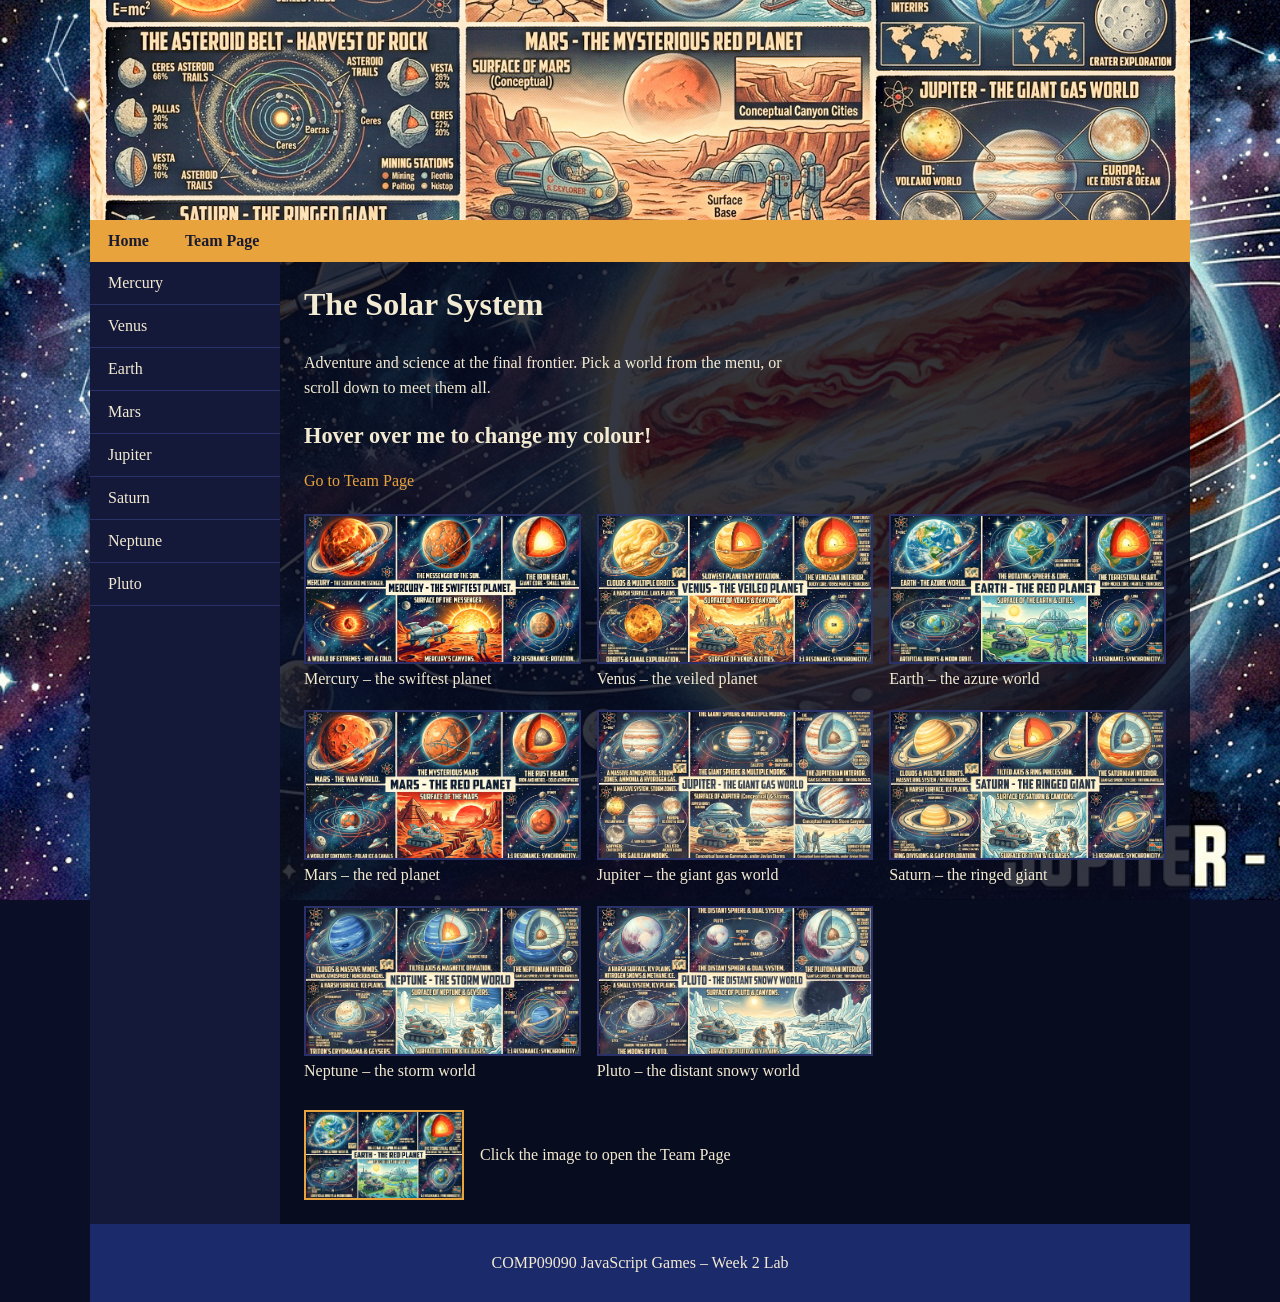
<file: week2/w2.html>
<!DOCTYPE html>
<html lang="en">

<head>
    <meta charset="UTF-8">
    <meta name="viewport" content="width=device-width, initial-scale=1">
    <title>The Solar System</title>
    <link rel="stylesheet" href="style.css">
</head>
<!-- Task 2.2: bgcolor | Task 2.3: background image on the body tag -->

<body bgcolor="#0a0e27" background="images/jupiterMain.jpg">
    <div class="wrap">

        <!-- Task 2.1: Banner (HTML5 semantic <header>) -->
        <header>
            <img src="images/solar.jpeg" alt="Illustrated poster of the solar system">
        </header>

        <!-- Menu list across the top -->
        <nav>
            <ul>
                <li><a href="w2.html">Home</a></li>
                <li><a href="info.html">Team Page</a></li>
            </ul>
        </nav>

        <div class="layout">
            <!-- Extra Task 2: menu on the left of the content -->
            <nav class="side">
                <ul>
                    <li><a href="#mercury">Mercury</a></li>
                    <li><a href="#venus">Venus</a></li>
                    <li><a href="#earth">Earth</a></li>
                    <li><a href="#mars">Mars</a></li>
                    <li><a href="#jupiter">Jupiter</a></li>
                    <li><a href="#saturn">Saturn</a></li>
                    <li><a href="#neptune">Neptune</a></li>
                    <li><a href="#pluto">Pluto</a></li>
                </ul>
            </nav>

            <main>
                <section>
                    <h1>The Solar System</h1>
                    <p class="intro">Adventure and science at the final frontier. Pick a world from the menu, or scroll
                        down to meet them all.</p>

                    <!-- Additional Tasks 1 and 2: colour change on mouse over / mouse out -->
                    <p id="hoverText" onmouseover="changeColour('#ff6b4a')" onmouseout="changeColour('#f3ead2')">Hover
                        over me to change my colour!</p>

                    <!-- Task 2.4: link to another page -->
                    <p><a href="info.html">Go to Team Page</a></p>
                </section>

                <section class="planets">
                    <figure id="mercury"><img src="images/mercury.jpg" alt="Mercury">
                        <figcaption>Mercury – the swiftest planet</figcaption>
                    </figure>
                    <figure id="venus"><img src="images/venus.jpg" alt="Venus">
                        <figcaption>Venus – the veiled planet</figcaption>
                    </figure>
                    <figure id="earth"><img src="images/earth.jpg" alt="Earth">
                        <figcaption>Earth – the azure world</figcaption>
                    </figure>
                    <figure id="mars"><img src="images/mars.jpeg" alt="Mars">
                        <figcaption>Mars – the red planet</figcaption>
                    </figure>
                    <figure id="jupiter"><img src="images/jupiter.jpeg" alt="Jupiter">
                        <figcaption>Jupiter – the giant gas world</figcaption>
                    </figure>
                    <figure id="saturn"><img src="images/saturn.jpg" alt="Saturn">
                        <figcaption>Saturn – the ringed giant</figcaption>
                    </figure>
                    <figure id="neptune"><img src="images/neptune.jpeg" alt="Neptune">
                        <figcaption>Neptune – the storm world</figcaption>
                    </figure>
                    <figure id="pluto"><img src="images/pluto.jpeg" alt="Pluto">
                        <figcaption>Pluto – the distant snowy world</figcaption>
                    </figure>
                </section>

                <!-- Additional Task 3: image used as a button -->
                <section class="buttons">
                    <input type="image" src="images/earth.jpg" alt="Go to the team page" onclick="callOtherPage()">
                    <span>Click the image to open the Team Page</span>
                </section>
            </main>
        </div>

        <footer>
            <p>COMP09090 JavaScript Games – Week 2 Lab</p>
        </footer>
    </div>

    <script>
        // Additional Tasks 1 and 2
        function changeColour(colour) {
            document.getElementById("hoverText").style.color = colour;
        }
        // Additional Task 3
        function callOtherPage() {
            window.location = "info.html";
        }
    </script>
</body>

</html>
</file>
<file: blog/style.css>
/* ---------- Basics ---------- */
:root {
  color-scheme: light dark;
  --text: #1f2933;
  --muted: #6b7785;
  --accent: #2459c4;
  --line: #e3e7ec;
  --bg: #ffffff;
  --panel: rgba(255, 255, 255, 0.88);

  /* Snake game colors (read by script.js) */
  --game-bg: #eef1f6;
  --game-head: #2459c4;
  --game-body: 36, 89, 196;
  --game-food: #e05a4f;
}

/* Dark mode: follows the visitor's system setting */
@media (prefers-color-scheme: dark) {
  :root {
    --text: #e6e9ee;
    --muted: #9aa5b4;
    --accent: #7aa2f7;
    --line: #2a313b;
    --bg: #12161c;
    --panel: rgba(18, 22, 28, 0.88);

    --game-bg: #0b0e12;
    --game-head: #7aa2f7;
    --game-body: 122, 162, 247;
    --game-food: #ff7b72;
  }
}

* { box-sizing: border-box; }

body {
  margin: 0;
  background: var(--bg);
  color: var(--text);
  font-family: Georgia, "Times New Roman", serif;
  font-size: 1.1rem;
  line-height: 1.7;
}

a { color: var(--accent); }

/* ---------- Snake background ---------- */
#snake-bg {
  position: fixed;
  top: 0;
  left: 0;
  z-index: -1;
}

/* Keep the text readable on top of the game */
.site-header,
main,
.site-footer {
  background: var(--panel);
}

/* ---------- Header ---------- */
.site-header {
  max-width: 40rem;
  margin: 0 auto;
  padding: 3rem 1.25rem 1.5rem;
  border-bottom: 1px solid var(--line);
  font-family: system-ui, -apple-system, "Segoe UI", sans-serif;
}

.site-header h1 {
  margin: 0;
  font-size: 2rem;
}

.site-header h1 a {
  color: var(--text);
  text-decoration: none;
}

.tagline {
  margin: 0.25rem 0 1.25rem;
  color: var(--muted);
}

nav {
  display: flex;
  flex-wrap: wrap;
  gap: 1rem;
}

nav a {
  text-decoration: none;
  font-weight: 600;
}

nav a:hover,
nav a:focus-visible {
  text-decoration: underline;
}

/* ---------- Posts ---------- */
main {
  max-width: 40rem;
  margin: 0 auto;
  padding: 0 1.25rem;
}

article {
  padding: 2.5rem 0;
  border-bottom: 1px solid var(--line);
}

article h2 {
  margin: 0;
  font-family: system-ui, -apple-system, "Segoe UI", sans-serif;
  font-size: 1.6rem;
  line-height: 1.25;
}

.date {
  margin: 0.25rem 0 1.25rem;
  color: var(--muted);
  font-family: system-ui, -apple-system, "Segoe UI", sans-serif;
  font-size: 0.9rem;
}

article p {
  margin: 0 0 1rem;
}

/* ---------- Footer ---------- */
.site-footer {
  max-width: 40rem;
  margin: 0 auto;
  padding: 2rem 1.25rem 3rem;
  color: var(--muted);
  font-family: system-ui, -apple-system, "Segoe UI", sans-serif;
  font-size: 0.9rem;
}

/* ---------- Small screens ---------- */
@media (max-width: 480px) {
  body { font-size: 1rem; }
  .site-header h1 { font-size: 1.6rem; }
  article h2 { font-size: 1.35rem; }
}
</file>
<file: week2/style.css>
/* Extra Task 1: more style with CSS */
* { box-sizing: border-box; }
body {
  margin: 0;
  font-family: Georgia, "Times New Roman", serif;
  color: #f3ead2;
  background-size: cover;
  background-attachment: fixed;
}
.wrap { max-width: 1100px; margin: 0 auto; background: rgba(8, 12, 30, 0.82); }

/* Banner */
header img { display: block; width: 100%; height: 220px; object-fit: cover; }

/* Menu list (nav) */
nav { background: #e8a33d; }
nav ul { list-style: none; margin: 0; padding: 0; display: flex; flex-wrap: wrap; }
/* Extra Task 3: no underline on links */
a { text-decoration: none; color: #e8a33d; }
nav a { display: block; padding: 12px 18px; color: #1b1b2f; font-weight: bold; }
nav a:hover, nav a:focus-visible { background: #1b1b2f; color: #e8a33d; }

/* Extra Task 2: menu to the LEFT of the content */
.layout { display: flex; }
.side { width: 190px; flex-shrink: 0; background: #14193a; }
.side ul { flex-direction: column; }
.side a { color: #f3ead2; border-bottom: 1px solid #2a3068; font-weight: normal; }
.side a:hover, .side a:focus-visible { background: #e8a33d; color: #1b1b2f; }
main { flex: 1; padding: 24px; }

h1 { margin-top: 0; font-size: 2rem; }
.intro { max-width: 60ch; line-height: 1.6; }
#hoverText { font-size: 1.4rem; font-weight: bold; cursor: pointer; }

.planets { display: grid; grid-template-columns: repeat(auto-fill, minmax(260px, 1fr)); gap: 16px; margin: 24px 0; }
.planets figure { margin: 0; scroll-margin-top: 12px; }
.planets img { width: 100%; height: 150px; object-fit: cover; display: block; border: 2px solid #2a3068; }
.planets figcaption { padding: 6px 0; }

.buttons { display: flex; align-items: center; gap: 16px; flex-wrap: wrap; }
.buttons input[type="image"] { width: 160px; height: 90px; object-fit: cover; border: 2px solid #e8a33d; cursor: pointer; }

footer { background: #1b2a6b; padding: 14px; text-align: center; }

@media (max-width: 700px) {
  .layout { flex-direction: column; }
  .side { width: 100%; }
  .side ul { flex-direction: row; }
}
</file>
